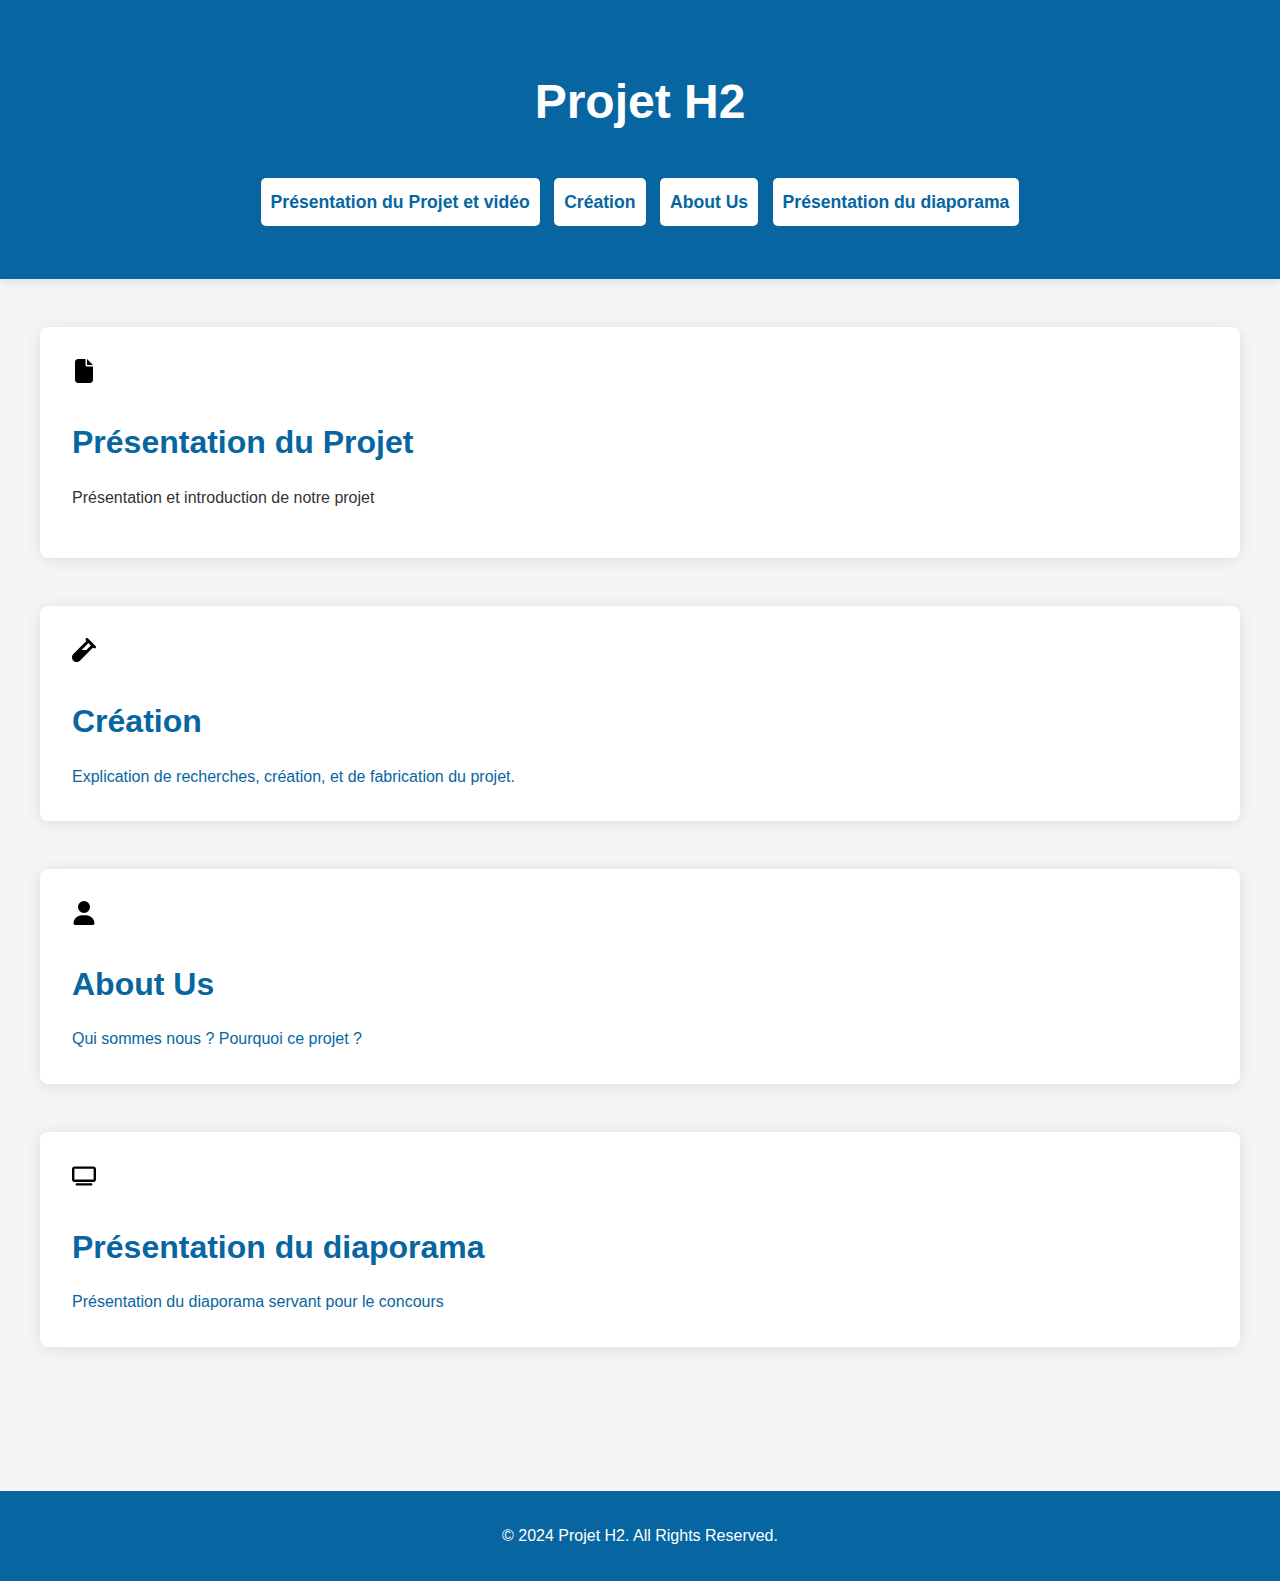
<file: index.html>
<!DOCTYPE html>
<html lang="en">
<link rel="stylesheet" href="style.css">
<head>
    <meta charset="UTF-8">
    <meta name="viewport" content="width=device-width, initial-scale=1.0">
    <title>Projet H2</title>
</head>
<body>
    <header>
        <h1>Projet H2</h1>
        <nav>
            <ul>
                <li1><a href="page2.html">Présentation du Projet et vidéo</a></li1>
                <li1><a href="page3.html">Création</a></li1>
                <li1><a href="page4.html">About Us</a></li1>
                <li1><a href="page5.html"> Présentation du diaporama </a></li1>
            </ul>
        </nav>
    </header>

    <main>
           <a href="page2.html" style="text-decoration: none; color: inherit;">
        <section id="presentation">
            <div class="img1">
                <svg xmlns="http://www.w3.org/2000/svg" viewBox="0 0 384 512">
                    <path d="M0 64C0 28.7 28.7 0 64 0L224 0l0 128c0 17.7 14.3 32 32 32l128 0 0 288c0 35.3-28.7 64-64 64L64 512c-35.3 0-64-28.7-64-64L0 64zm384 64l-128 0L256 0 384 128z"/>
                </svg>
            </div> 
            <h2>Présentation du Projet</h2>
            <p>Présentation et introduction de notre projet</p>
        </section>
    </a>
    <a href="page3.html" style="text-decoration: none; color: inherit;">
        <section id="creation">
            <div class = ' img1 '>
                <svg xmlns="http://www.w3.org/2000/svg" viewBox="0 0 512 512"><!--!Font Awesome Free 6.7.1 by @fontawesome - https://fontawesome.com License - https://fontawesome.com/license/free Copyright 2024 Fonticons, Inc.--><path d="M342.6 9.4c-12.5-12.5-32.8-12.5-45.3 0s-12.5 32.8 0 45.3l9.4 9.4L28.1 342.6C10.1 360.6 0 385 0 410.5L0 416c0 53 43 96 96 96l5.5 0c25.5 0 49.9-10.1 67.9-28.1L448 205.3l9.4 9.4c12.5 12.5 32.8 12.5 45.3 0s12.5-32.8 0-45.3l-32-32-96-96-32-32zM205.3 256L352 109.3 402.7 160l-96 96-101.5 0z"/></svg>
            </div>
            <h2>Création</h2>
            <a>Explication de recherches, création, et de fabrication du projet.</a>
        </section>
    </a>
    <a href = "page4.html" style = "text-decoration: none; color: inherit;">
        <section id="about">
            <div class = ' img1 '>
                <svg xmlns="http://www.w3.org/2000/svg" viewBox="0 0 448 512"><!--!Font Awesome Free 6.7.1 by @fontawesome - https://fontawesome.com License - https://fontawesome.com/license/free Copyright 2024 Fonticons, Inc.--><path d="M224 256A128 128 0 1 0 224 0a128 128 0 1 0 0 256zm-45.7 48C79.8 304 0 383.8 0 482.3C0 498.7 13.3 512 29.7 512l388.6 0c16.4 0 29.7-13.3 29.7-29.7C448 383.8 368.2 304 269.7 304l-91.4 0z"/></svg>
            </div>
            <h2>About Us</h2>
            <a>Qui sommes nous ? Pourquoi ce projet ?</a>
        </section>
    </a>
    <a href = "page5.html" style = "text-decoration: none; color: inherit;">
         <section id="diapo">
            <div class = ' img1 '>
                <svg xmlns="http://www.w3.org/2000/svg" viewBox="0 0 640 512"><!--!Font Awesome Free 6.7.2 by @fontawesome - https://fontawesome.com License - https://fontawesome.com/license/free Copyright 2025 Fonticons, Inc.--><path d="M64 64l0 288 512 0 0-288L64 64zM0 64C0 28.7 28.7 0 64 0L576 0c35.3 0 64 28.7 64 64l0 288c0 35.3-28.7 64-64 64L64 416c-35.3 0-64-28.7-64-64L0 64zM128 448l384 0c17.7 0 32 14.3 32 32s-14.3 32-32 32l-384 0c-17.7 0-32-14.3-32-32s14.3-32 32-32z"/></svg>
            </div>
            <h2>Présentation du diaporama</h2>
            <a>Présentation du diaporama servant pour le concours</a>
        </section>
    </a>
    </main>

    <footer>
        <p>&copy; 2024 Projet H2. All Rights Reserved.</p>
    </footer>
</body>
</html>
</file>
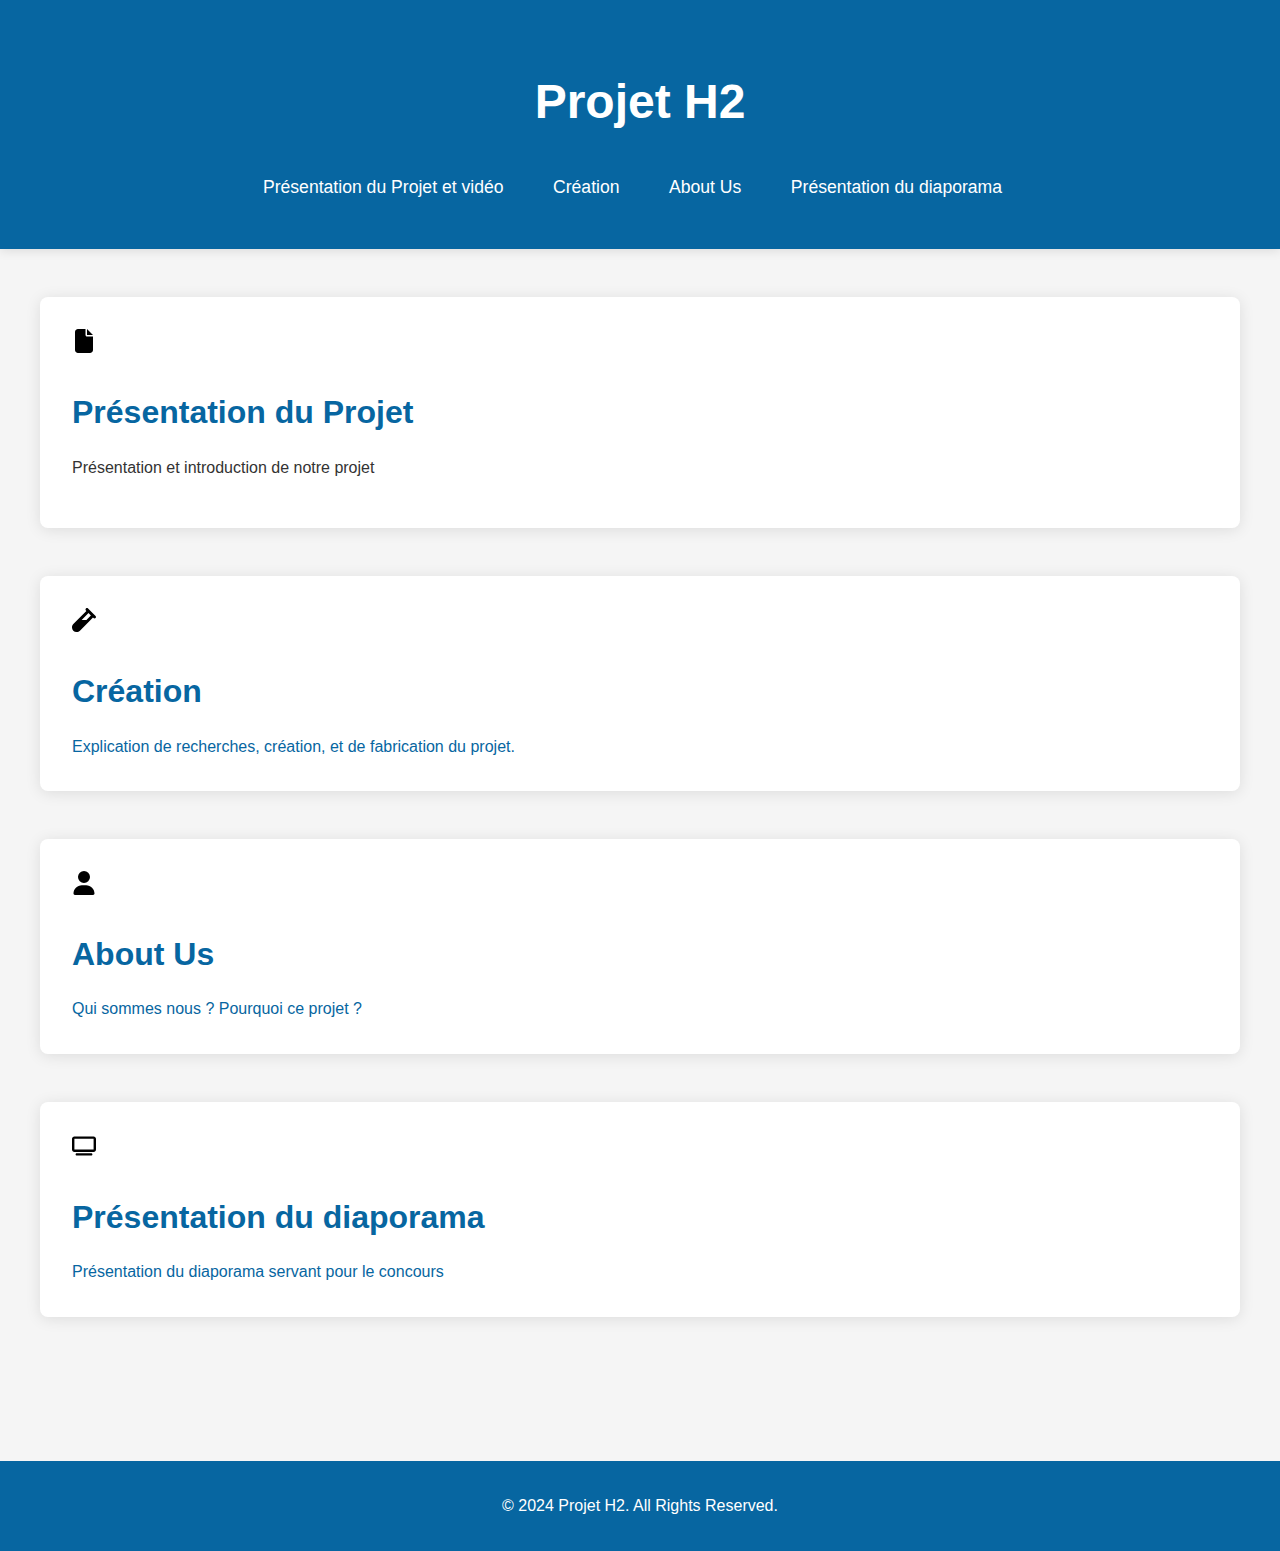
<file: indexpage1.html>
<!DOCTYPE html>
<html lang="en">
<link rel="stylesheet" href="style.css">
<head>
    <meta charset="UTF-8">
    <meta name="viewport" content="width=device-width, initial-scale=1.0">
    <title>Projet H2</title>
</head>
<body>
    <header>
        <h1>Projet H2</h1>
        <nav>
            <ul>
                <li><a href="page2.html">Présentation du Projet et vidéo</a></li>
                <li><a href="page3.html">Création</a></li>
                <li><a href="page4.html">About Us</a></li>
                <li><a href="page5.html"> Présentation du diaporama </a></li>
            </ul>
        </nav>
    </header>

    <main>
           <a href="page2.html" style="text-decoration: none; color: inherit;">
        <section id="presentation">
            <div class="img1">
                <svg xmlns="http://www.w3.org/2000/svg" viewBox="0 0 384 512">
                    <path d="M0 64C0 28.7 28.7 0 64 0L224 0l0 128c0 17.7 14.3 32 32 32l128 0 0 288c0 35.3-28.7 64-64 64L64 512c-35.3 0-64-28.7-64-64L0 64zm384 64l-128 0L256 0 384 128z"/>
                </svg>
            </div> 
            <h2>Présentation du Projet</h2>
            <p>Présentation et introduction de notre projet</p>
        </section>
    </a>
    <a href="page3.html" style="text-decoration: none; color: inherit;">
        <section id="creation">
            <div class = ' img1 '>
                <svg xmlns="http://www.w3.org/2000/svg" viewBox="0 0 512 512"><!--!Font Awesome Free 6.7.1 by @fontawesome - https://fontawesome.com License - https://fontawesome.com/license/free Copyright 2024 Fonticons, Inc.--><path d="M342.6 9.4c-12.5-12.5-32.8-12.5-45.3 0s-12.5 32.8 0 45.3l9.4 9.4L28.1 342.6C10.1 360.6 0 385 0 410.5L0 416c0 53 43 96 96 96l5.5 0c25.5 0 49.9-10.1 67.9-28.1L448 205.3l9.4 9.4c12.5 12.5 32.8 12.5 45.3 0s12.5-32.8 0-45.3l-32-32-96-96-32-32zM205.3 256L352 109.3 402.7 160l-96 96-101.5 0z"/></svg>
            </div>
            <h2>Création</h2>
            <a>Explication de recherches, création, et de fabrication du projet.</a>
        </section>
    </a>
    <a href = "page4.html" style = "text-decoration: none; color: inherit;">
        <section id="about">
            <div class = ' img1 '>
                <svg xmlns="http://www.w3.org/2000/svg" viewBox="0 0 448 512"><!--!Font Awesome Free 6.7.1 by @fontawesome - https://fontawesome.com License - https://fontawesome.com/license/free Copyright 2024 Fonticons, Inc.--><path d="M224 256A128 128 0 1 0 224 0a128 128 0 1 0 0 256zm-45.7 48C79.8 304 0 383.8 0 482.3C0 498.7 13.3 512 29.7 512l388.6 0c16.4 0 29.7-13.3 29.7-29.7C448 383.8 368.2 304 269.7 304l-91.4 0z"/></svg>
            </div>
            <h2>About Us</h2>
            <a>Qui sommes nous ? Pourquoi ce projet ?</a>
        </section>
    </a>
    <a href = "page5.html style = "text-decoration: none; color: inherit;">
         <section id="diapo">
            <div class = ' img1 '>
                <svg xmlns="http://www.w3.org/2000/svg" viewBox="0 0 640 512"><!--!Font Awesome Free 6.7.2 by @fontawesome - https://fontawesome.com License - https://fontawesome.com/license/free Copyright 2025 Fonticons, Inc.--><path d="M64 64l0 288 512 0 0-288L64 64zM0 64C0 28.7 28.7 0 64 0L576 0c35.3 0 64 28.7 64 64l0 288c0 35.3-28.7 64-64 64L64 416c-35.3 0-64-28.7-64-64L0 64zM128 448l384 0c17.7 0 32 14.3 32 32s-14.3 32-32 32l-384 0c-17.7 0-32-14.3-32-32s14.3-32 32-32z"/></svg>
            </div>
            <h2>Présentation du diaporama</h2>
            <a>Présentation du diaporama servant pour le concours</a>
        </section>
    </a>
    </main>

    <footer>
        <p>&copy; 2024 Projet H2. All Rights Reserved.</p>
    </footer>
</body>
</html>
</file>
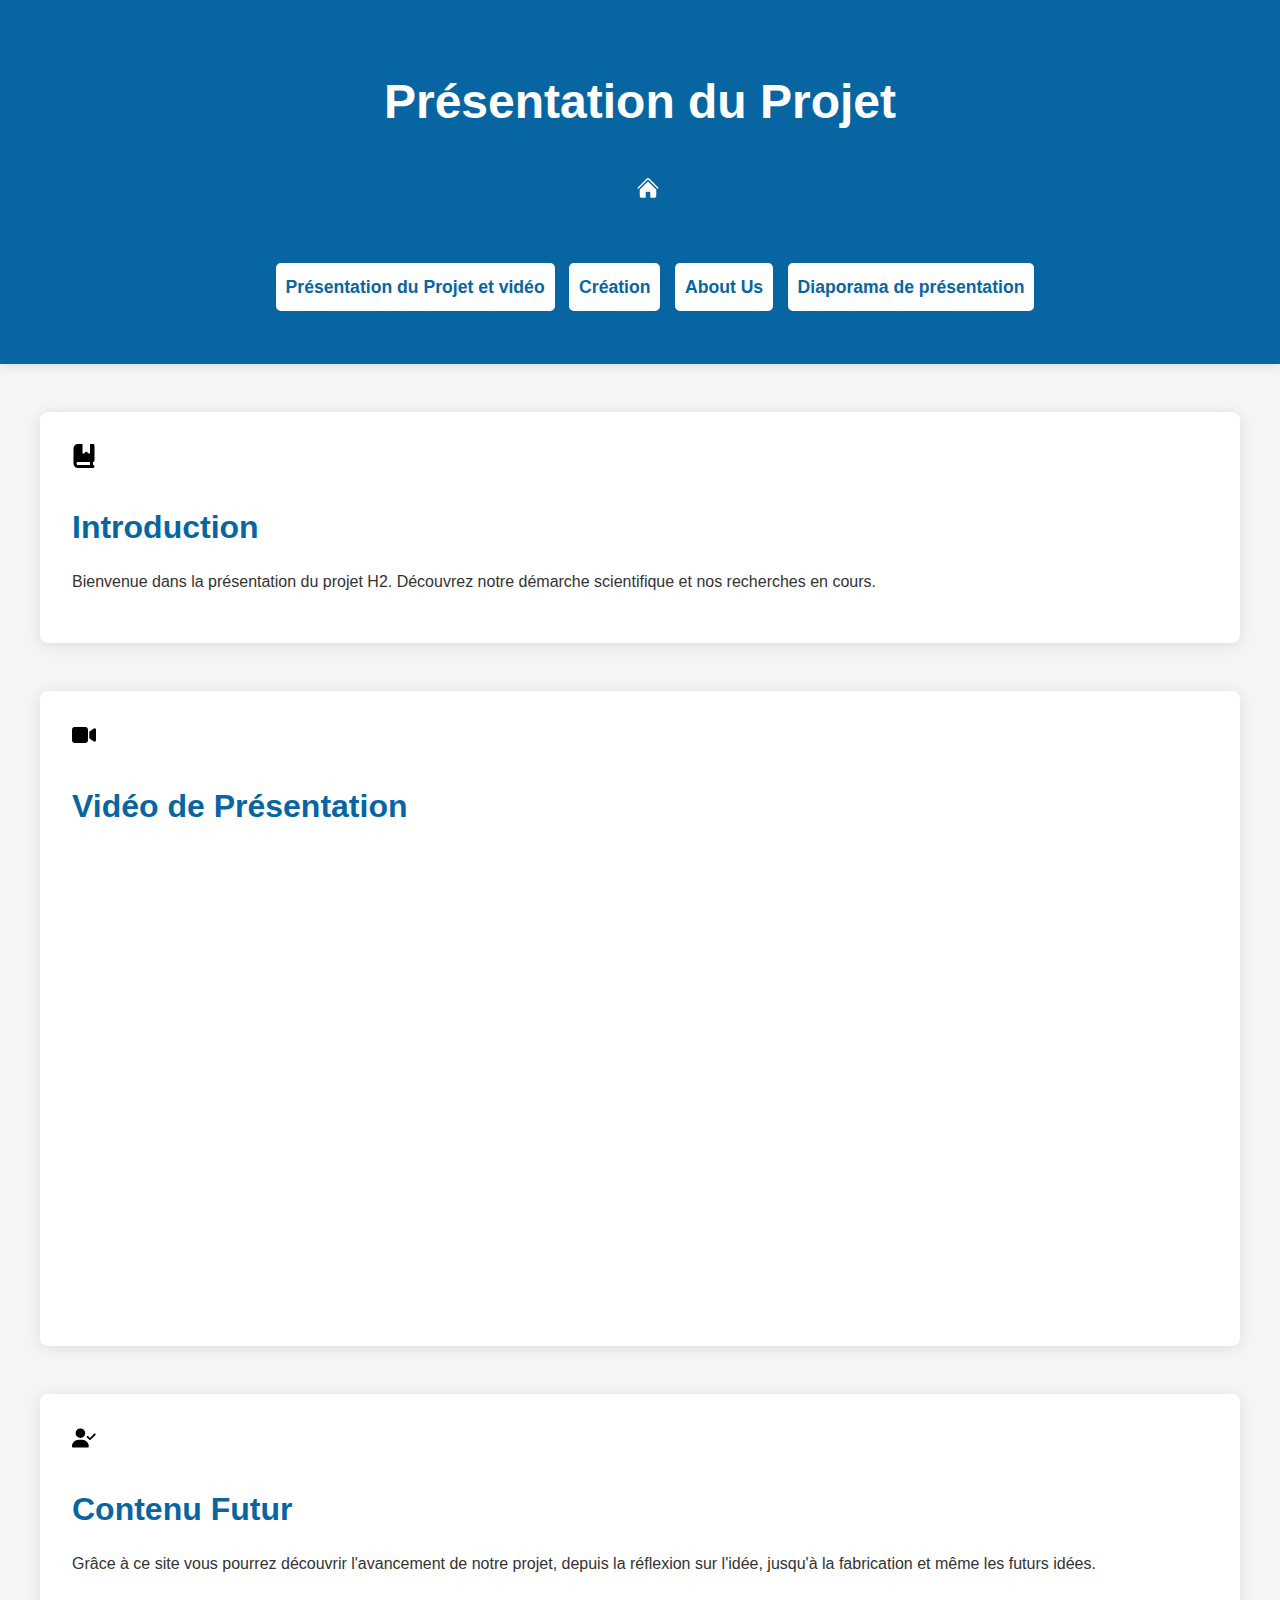
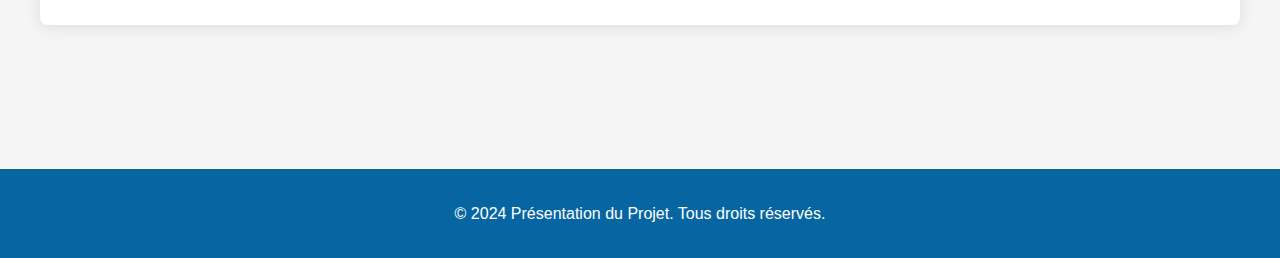
<file: page2.html>
<!DOCTYPE html>
<html lang="fr">
<head>
    <meta charset="UTF-8">
    <meta name="viewport" content="width=device-width, initial-scale=1.0">
    <title>Présentation du Projet</title>
    <link rel="stylesheet" href="style.css">
</head>
<body>
    <header>
        <h1>Présentation du Projet</h1>
        <nav>
            <ul>
                <li><a class="homebutton" href="index.html">
                    <svg xmlns="http://www.w3.org/2000/svg" viewBox="0 0 24 24" fill="currentColor" class="size-6">
                        <path d="M11.47 3.841a.75.75 0 0 1 1.06 0l8.69 8.69a.75.75 0 1 0 1.06-1.061l-8.689-8.69a2.25 2.25 0 0 0-3.182 0l-8.69 8.69a.75.75 0 1 0 1.061 1.06l8.69-8.689Z" />
                        <path d="m12 5.432 8.159 8.159c.03.03.06.058.091.086v6.198c0 1.035-.84 1.875-1.875 1.875H15a.75.75 0 0 1-.75-.75v-4.5a.75.75 0 0 0-.75-.75h-3a.75.75 0 0 0-.75.75V21a.75.75 0 0 1-.75.75H5.625a1.875 1.875 0 0 1-1.875-1.875v-6.198a2.29 2.29 0 0 0 .091-.086L12 5.432Z" />
                    </svg>
                <br><br><br>
                </a></li>
                <li1><a href="page2.html">Présentation du Projet et vidéo</a></li1>
                <li1><a href="page3.html">Création</a></li1>
                <li1><a href="page4.html">About Us</a></li1>
                <li1><a href="page5.html"> Diaporama de présentation</a></li1>
            </ul>
        </nav>
    </header>

    <main>
        <section>
            <div class = "img1">
                <svg xmlns="http://www.w3.org/2000/svg" viewBox="0 0 448 512"><!--!Font Awesome Free 6.7.2 by @fontawesome - https://fontawesome.com License - https://fontawesome.com/license/free Copyright 2024 Fonticons, Inc.--><path d="M0 96C0 43 43 0 96 0l96 0 0 190.7c0 13.4 15.5 20.9 26 12.5L272 160l54 43.2c10.5 8.4 26 .9 26-12.5L352 0l32 0 32 0c17.7 0 32 14.3 32 32l0 320c0 17.7-14.3 32-32 32l0 64c17.7 0 32 14.3 32 32s-14.3 32-32 32l-32 0L96 512c-53 0-96-43-96-96L0 96zM64 416c0 17.7 14.3 32 32 32l256 0 0-64L96 384c-17.7 0-32 14.3-32 32z"/></svg>
            </div>
            <h2>Introduction</h2>
            <p>Bienvenue dans la présentation du projet H2. Découvrez notre démarche scientifique et nos recherches en cours.</p>
        </section>

        <section>
             <div class="img1">
                <svg xmlns="http://www.w3.org/2000/svg" viewBox="0 0 576 512"><path d="M0 128C0 92.7 28.7 64 64 64l256 0c35.3 0 64 28.7 64 64l0 256c0 35.3-28.7 64-64 64L64 448c-35.3 0-64-28.7-64-64L0 128zM559.1 99.8c10.4 5.6 16.9 16.4 16.9 28.2l0 256c0 11.8-6.5 22.6-16.9 28.2s-23 5-32.9-1.6l-96-64L416 337.1l0-17.1 0-128 0-17.1 14.2-9.5 96-64c9.8-6.5 22.4-7.2 32.9-1.6z"/>
                </svg>
            </div>
            <h2>Vidéo de Présentation</h2>
            <div class="video-container">
                <iframe width="560" height="315" src="https://www.youtube.com/embed/Wph2UEmnCKc"  title="YouTube video player" frameborder="0" allow="accelerometer; autoplay; clipboard-write; encrypted-media; gyroscope; picture-in-picture; web-share" referrerpolicy="strict-origin-when-cross-origin" allowfullscreen></iframe>
            </div>
        </section>

        <section>
            <div class ="img1">
                <svg xmlns="http://www.w3.org/2000/svg" viewBox="0 0 640 512"><!--!Font Awesome Free 6.7.2 by @fontawesome - https://fontawesome.com License - https://fontawesome.com/license/free Copyright 2024 Fonticons, Inc.--><path d="M96 128a128 128 0 1 1 256 0A128 128 0 1 1 96 128zM0 482.3C0 383.8 79.8 304 178.3 304l91.4 0C368.2 304 448 383.8 448 482.3c0 16.4-13.3 29.7-29.7 29.7L29.7 512C13.3 512 0 498.7 0 482.3zM625 177L497 305c-9.4 9.4-24.6 9.4-33.9 0l-64-64c-9.4-9.4-9.4-24.6 0-33.9s24.6-9.4 33.9 0l47 47L591 143c9.4-9.4 24.6-9.4 33.9 0s9.4 24.6 0 33.9z"/></svg>
            </div>
            <h2>Contenu Futur</h2>
            <p>Grâce à ce site vous pourrez découvrir l'avancement de notre projet, depuis la réflexion sur l'idée, jusqu'à la fabrication et même les futurs idées.</p>
        </section>
    </main>

    <footer>
        <p>&copy; 2024 Présentation du Projet. Tous droits réservés.</p>
    </footer>
</body>
</html>
</file>
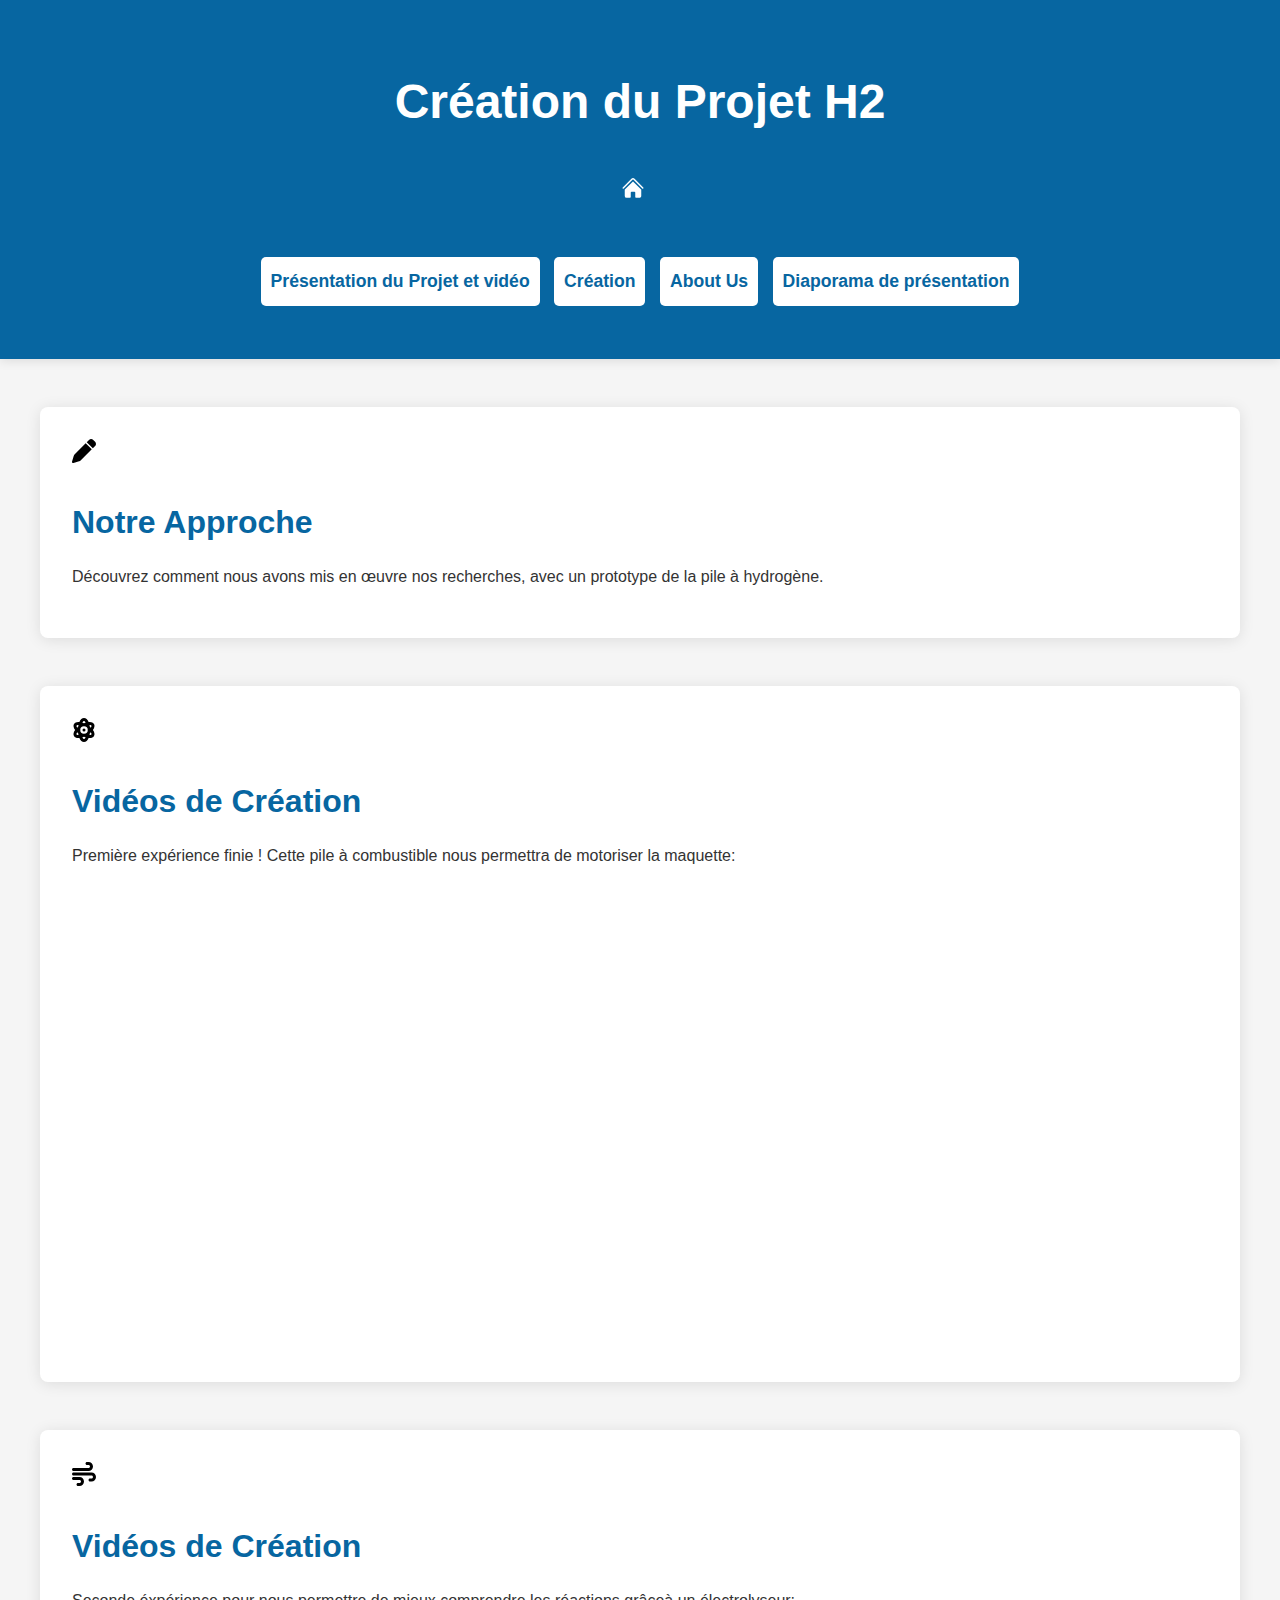
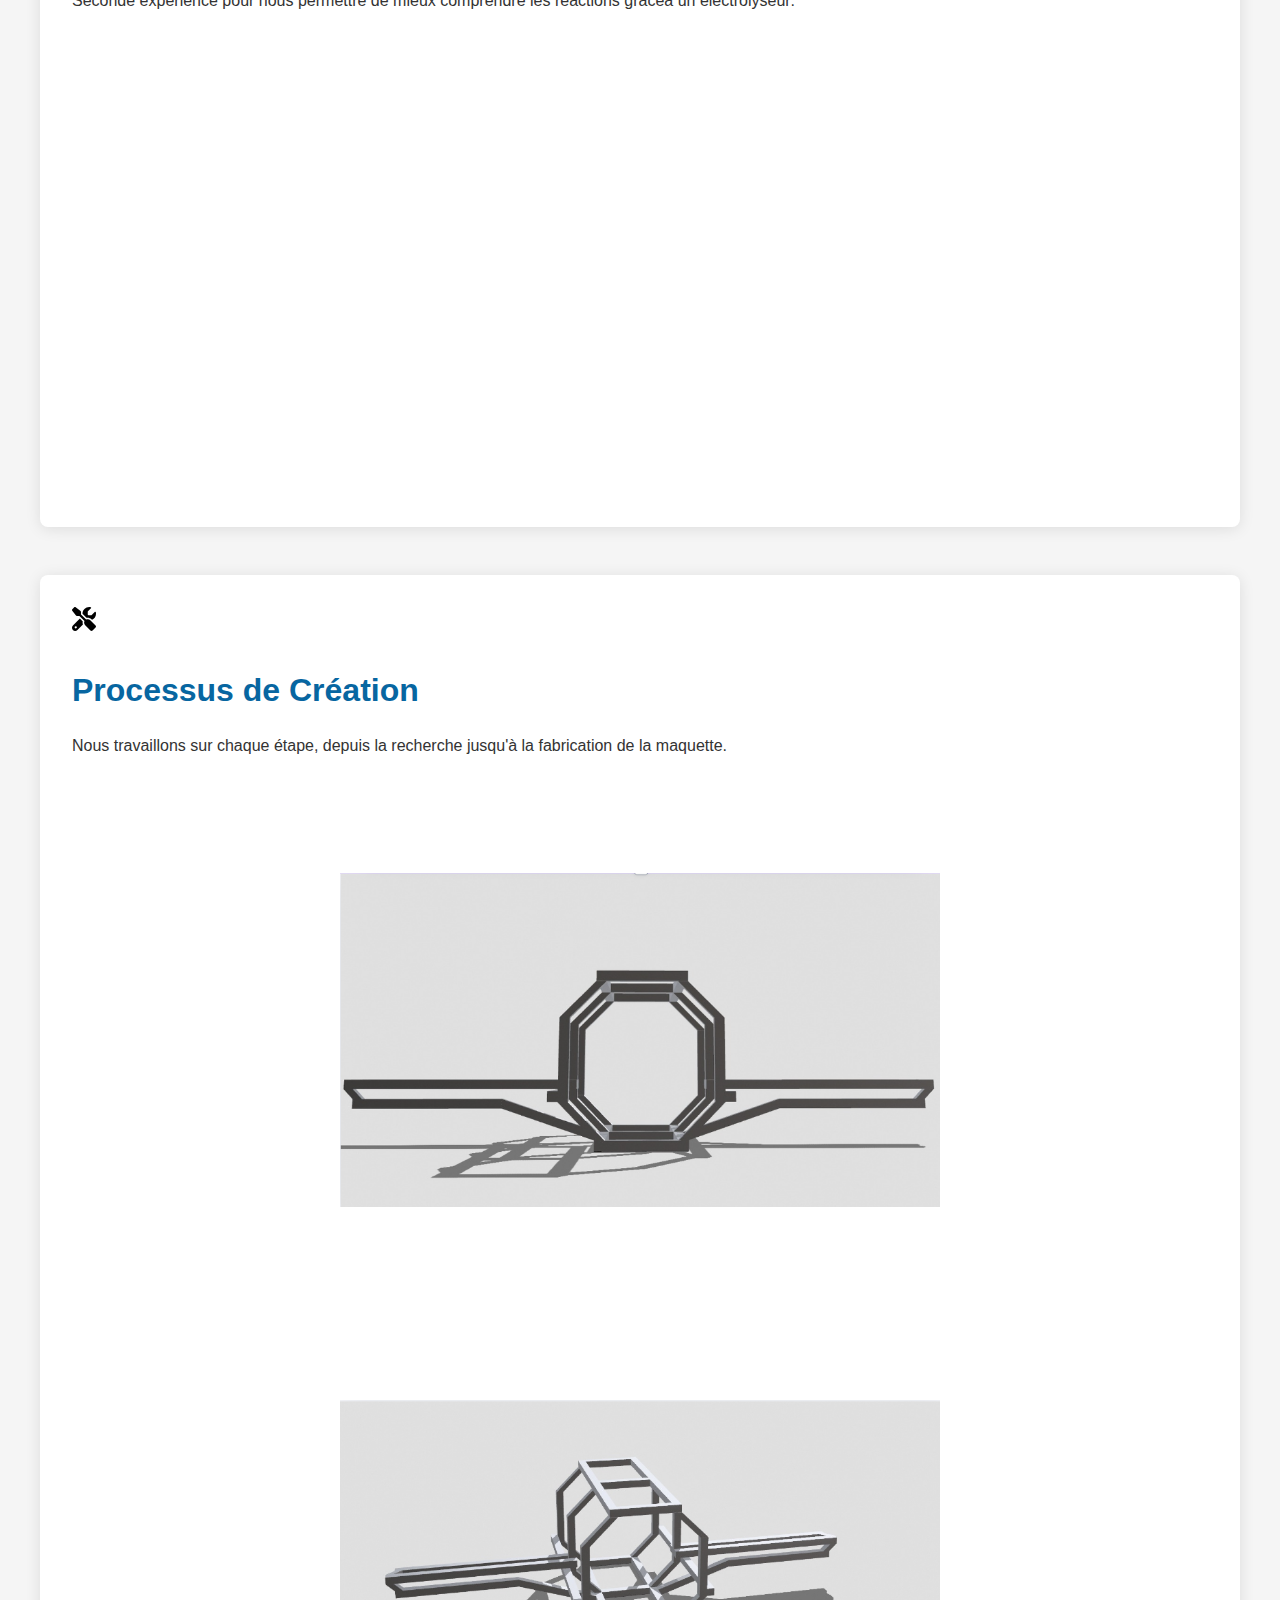
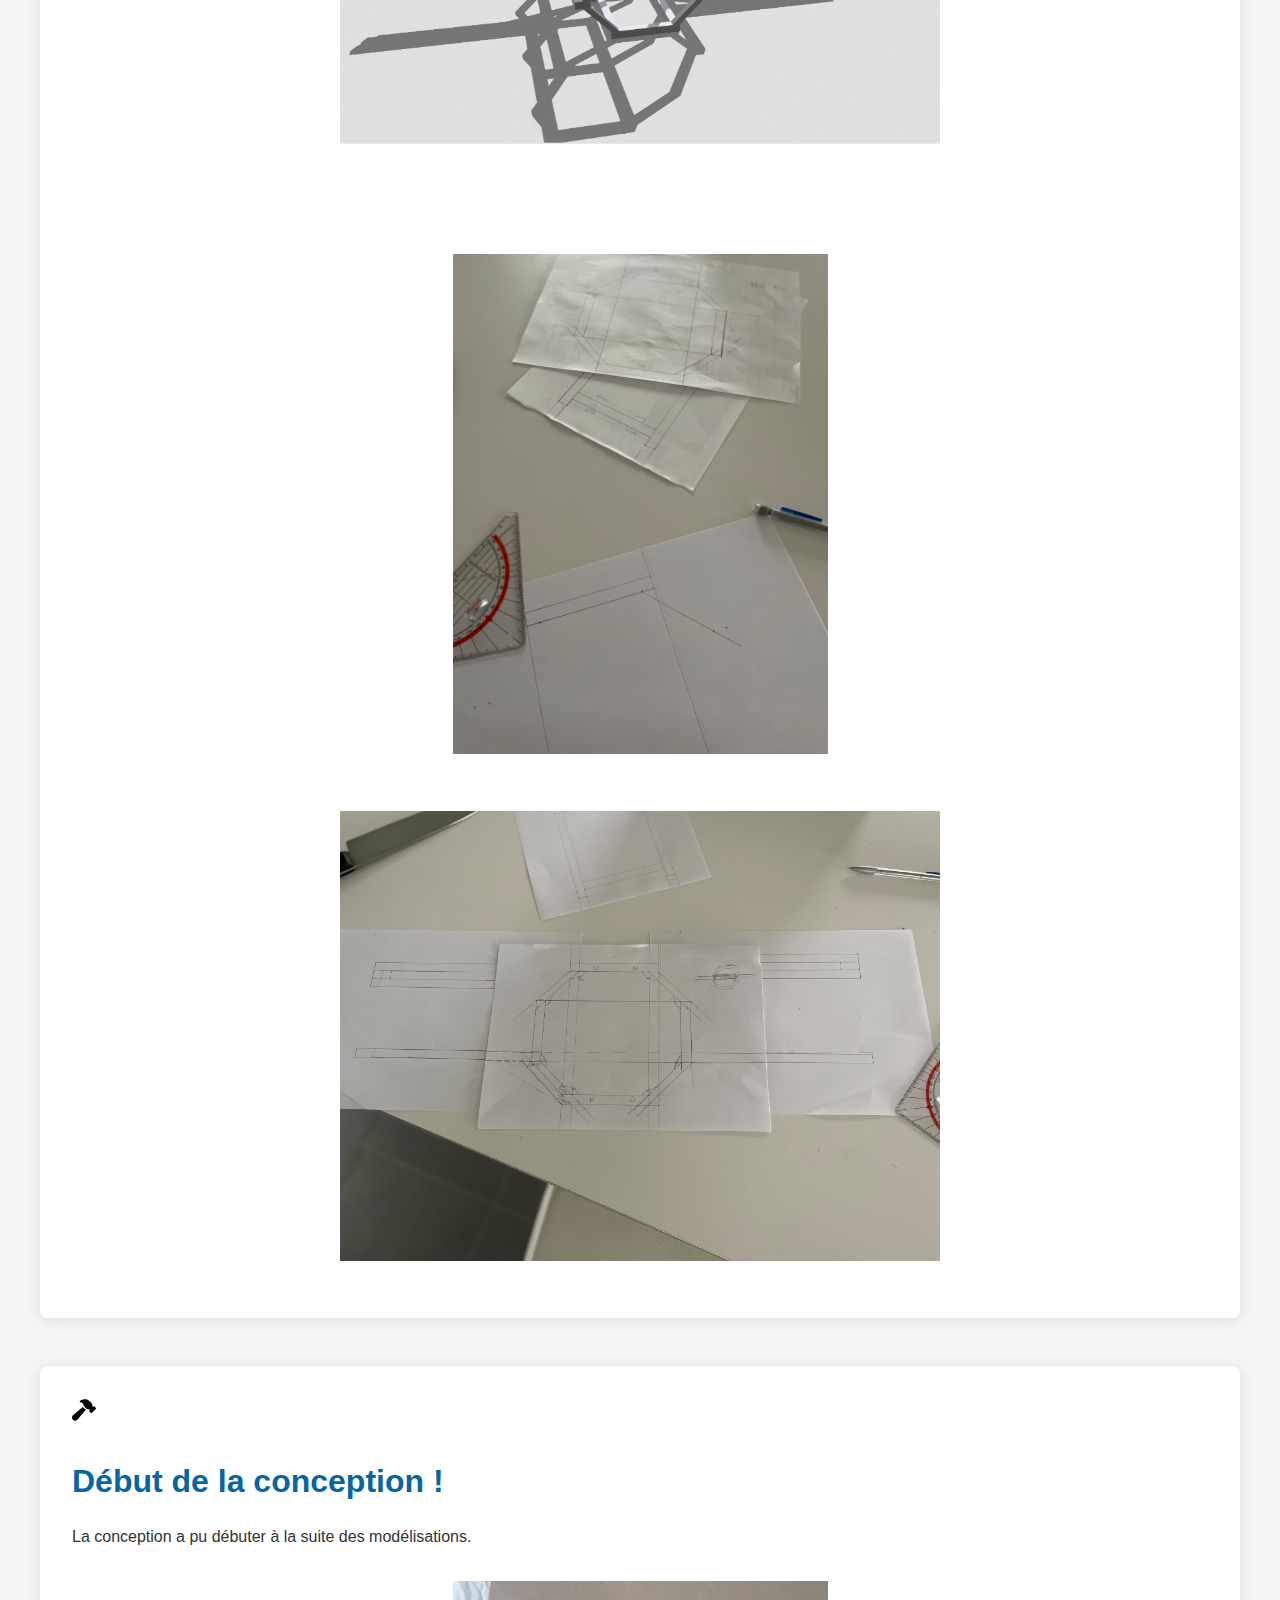
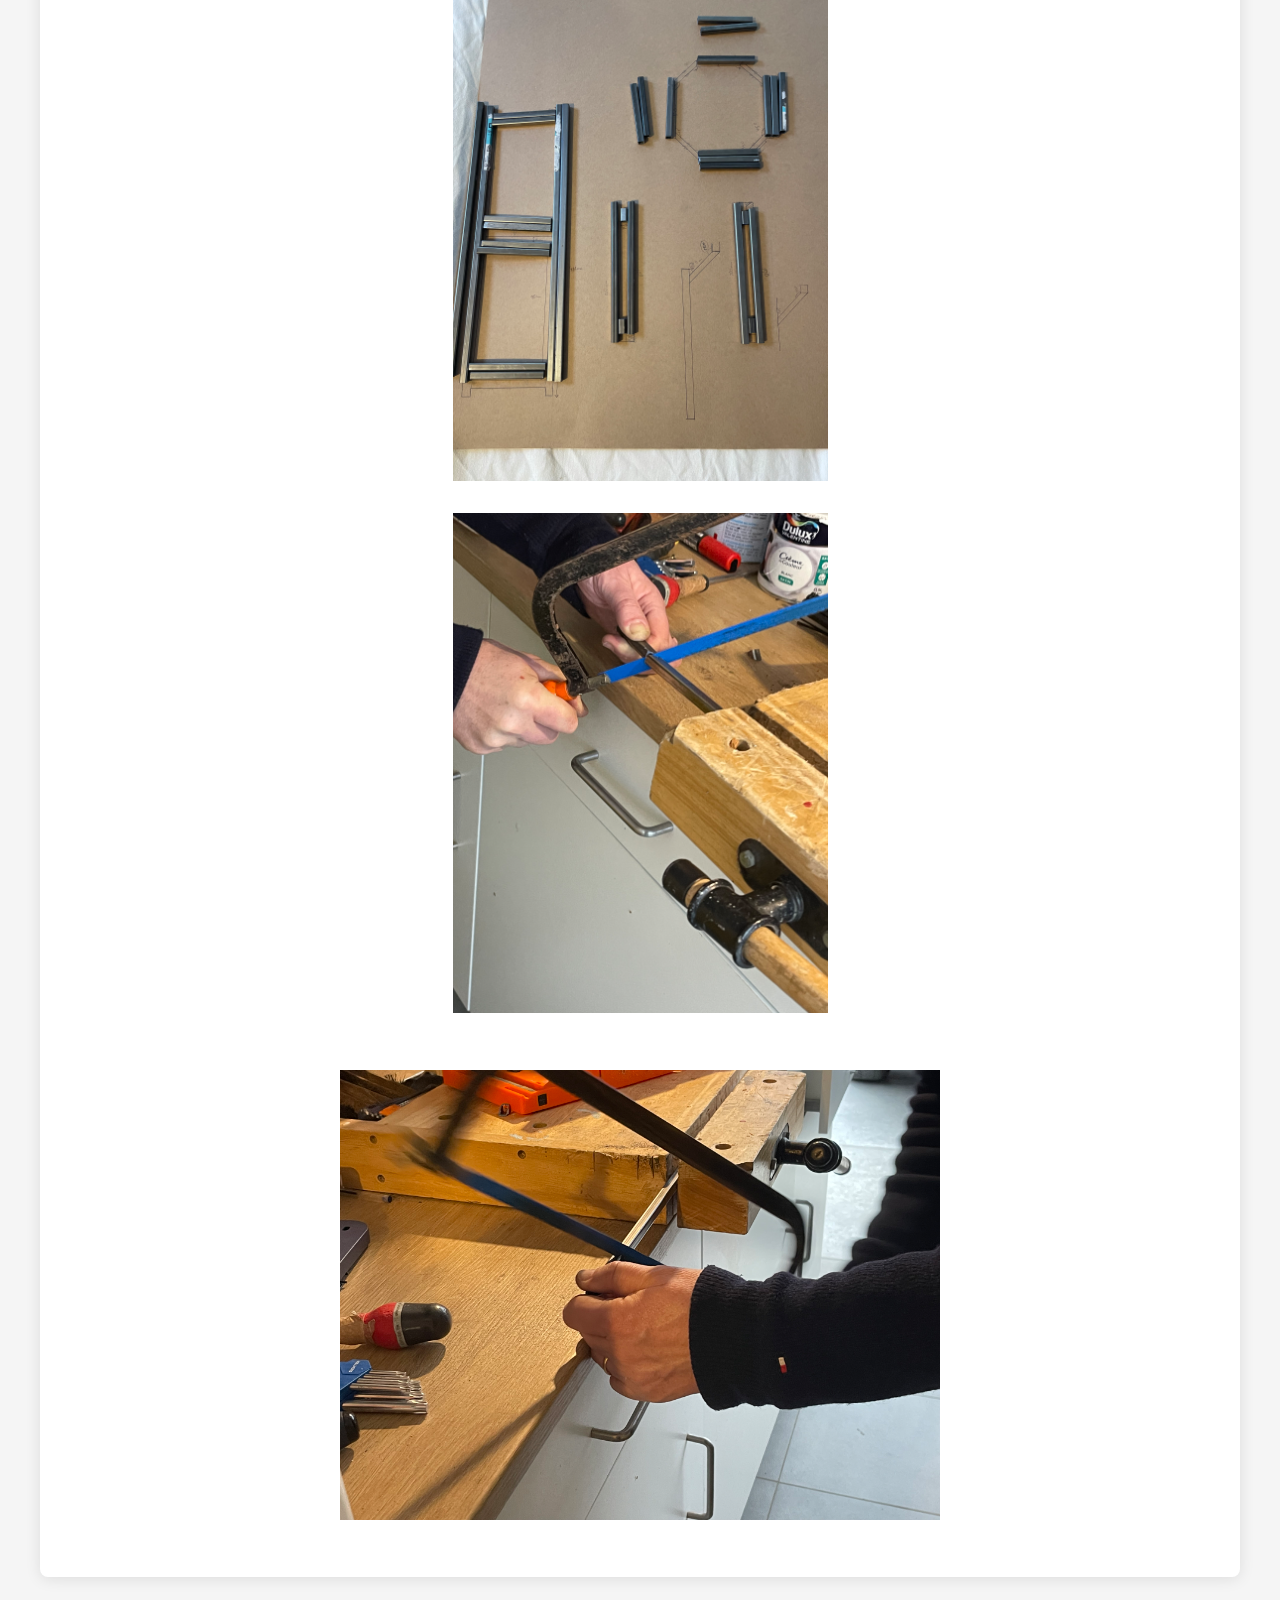
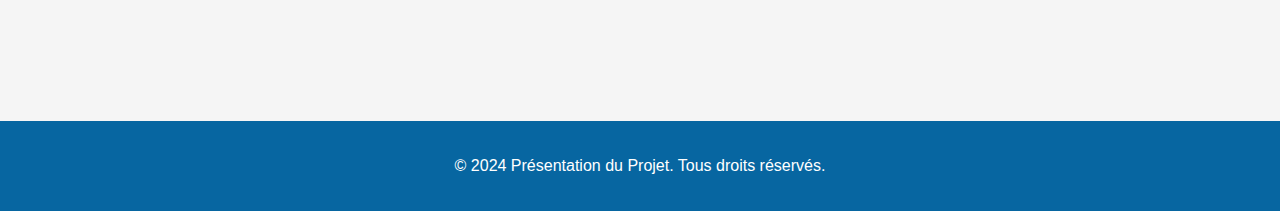
<file: page3.html>
<!DOCTYPE html>
<html lang="fr">
<head>
    <meta charset="UTF-8">
    <meta name="viewport" content="width=device-width, initial-scale=1.0">
    <title>Création</title>
    <link rel="stylesheet" href="style.css">
</head>
<body>
    <header>
        <h1>Création du Projet H2</h1>
           <nav>
            <ul>
                <li><a class="homebutton" href="index.html">
                    <svg xmlns="http://www.w3.org/2000/svg" viewBox="0 0 24 24" fill="currentColor" class="size-6">
                        <path d="M11.47 3.841a.75.75 0 0 1 1.06 0l8.69 8.69a.75.75 0 1 0 1.06-1.061l-8.689-8.69a2.25 2.25 0 0 0-3.182 0l-8.69 8.69a.75.75 0 1 0 1.061 1.06l8.69-8.689Z" />
                        <path d="m12 5.432 8.159 8.159c.03.03.06.058.091.086v6.198c0 1.035-.84 1.875-1.875 1.875H15a.75.75 0 0 1-.75-.75v-4.5a.75.75 0 0 0-.75-.75h-3a.75.75 0 0 0-.75.75V21a.75.75 0 0 1-.75.75H5.625a1.875 1.875 0 0 1-1.875-1.875v-6.198a2.29 2.29 0 0 0 .091-.086L12 5.432Z" />
                    </svg>
                </a></li>
                <br><br><br>
                <li1><a href="page2.html">Présentation du Projet et vidéo</a></li1>
                <li1><a href="page3.html">Création</a></li1>
                <li1><a href="page4.html">About Us</a></li1>
                <li1><a href="page5.html"> Diaporama de présentation</a></li1>
            </ul>
        </nav>
    </header>
<main>
        <section>
            <div class = "img1">
                <svg xmlns="http://www.w3.org/2000/svg" viewBox="0 0 512 512"><!--!Font Awesome Free 6.7.2 by @fontawesome - https://fontawesome.com License - https://fontawesome.com/license/free Copyright 2024 Fonticons, Inc.--><path d="M362.7 19.3L314.3 67.7 444.3 197.7l48.4-48.4c25-25 25-65.5 0-90.5L453.3 19.3c-25-25-65.5-25-90.5 0zm-71 71L58.6 323.5c-10.4 10.4-18 23.3-22.2 37.4L1 481.2C-1.5 489.7 .8 498.8 7 505s15.3 8.5 23.7 6.1l120.3-35.4c14.1-4.2 27-11.8 37.4-22.2L421.7 220.3 291.7 90.3z"/>
                </svg>
            </div>
            <h2>Notre Approche</h2>
            <p>Découvrez comment nous avons mis en œuvre nos recherches, avec un prototype de la pile à hydrogène.</p>
        </section>
        
        <section>
            <div class = 'img1'> 
                <svg xmlns="http://www.w3.org/2000/svg" viewBox="0 0 512 512"><!--!Font Awesome Free 6.7.1 by @fontawesome - https://fontawesome.com License - https://fontawesome.com/license/free Copyright 2024 Fonticons, Inc.--><path d="M256 398.8c-11.8 5.1-23.4 9.7-34.9 13.5c16.7 33.8 31 35.7 34.9 35.7s18.1-1.9 34.9-35.7c-11.4-3.9-23.1-8.4-34.9-13.5zM446 256c33 45.2 44.3 90.9 23.6 128c-20.2 36.3-62.5 49.3-115.2 43.2c-22 52.1-55.6 84.8-98.4 84.8s-76.4-32.7-98.4-84.8c-52.7 6.1-95-6.8-115.2-43.2C21.7 346.9 33 301.2 66 256c-33-45.2-44.3-90.9-23.6-128c20.2-36.3 62.5-49.3 115.2-43.2C179.6 32.7 213.2 0 256 0s76.4 32.7 98.4 84.8c52.7-6.1 95 6.8 115.2 43.2c20.7 37.1 9.4 82.8-23.6 128zm-65.8 67.4c-1.7 14.2-3.9 28-6.7 41.2c31.8 1.4 38.6-8.7 40.2-11.7c2.3-4.2 7-17.9-11.9-48.1c-6.8 6.3-14 12.5-21.6 18.6zm-6.7-175.9c2.8 13.1 5 26.9 6.7 41.2c7.6 6.1 14.8 12.3 21.6 18.6c18.9-30.2 14.2-44 11.9-48.1c-1.6-2.9-8.4-13-40.2-11.7zM290.9 99.7C274.1 65.9 259.9 64 256 64s-18.1 1.9-34.9 35.7c11.4 3.9 23.1 8.4 34.9 13.5c11.8-5.1 23.4-9.7 34.9-13.5zm-159 88.9c1.7-14.3 3.9-28 6.7-41.2c-31.8-1.4-38.6 8.7-40.2 11.7c-2.3 4.2-7 17.9 11.9 48.1c6.8-6.3 14-12.5 21.6-18.6zM110.2 304.8C91.4 335 96 348.7 98.3 352.9c1.6 2.9 8.4 13 40.2 11.7c-2.8-13.1-5-26.9-6.7-41.2c-7.6-6.1-14.8-12.3-21.6-18.6zM336 256a80 80 0 1 0 -160 0 80 80 0 1 0 160 0zm-80-32a32 32 0 1 1 0 64 32 32 0 1 1 0-64z"/></svg>
            </div>
            <h2>Vidéos de Création</h2>
            <!-- Emplacement pour la vidéo -->
            <p>Première expérience finie ! Cette pile à combustible nous permettra de motoriser la maquette:</p>
            <div class="video-container">
                <iframe width="560" height="315" src="https://www.youtube.com/embed/OKcS5FLor0I" title="YouTube video player" frameborder="0" allow="accelerometer; autoplay; clipboard-write; encrypted-media; gyroscope; picture-in-picture; web-share" referrerpolicy="strict-origin-when-cross-origin" allowfullscreen></iframe>
            </div>
        </section>

         <section>
            <div class = 'img1'> 
                <svg xmlns="http://www.w3.org/2000/svg" viewBox="0 0 512 512"><!--!Font Awesome Free 6.7.2 by @fontawesome - https://fontawesome.com License - https://fontawesome.com/license/free Copyright 2025 Fonticons, Inc.--><path d="M288 32c0 17.7 14.3 32 32 32l32 0c17.7 0 32 14.3 32 32s-14.3 32-32 32L32 128c-17.7 0-32 14.3-32 32s14.3 32 32 32l320 0c53 0 96-43 96-96s-43-96-96-96L320 0c-17.7 0-32 14.3-32 32zm64 352c0 17.7 14.3 32 32 32l32 0c53 0 96-43 96-96s-43-96-96-96L32 224c-17.7 0-32 14.3-32 32s14.3 32 32 32l384 0c17.7 0 32 14.3 32 32s-14.3 32-32 32l-32 0c-17.7 0-32 14.3-32 32zM128 512l32 0c53 0 96-43 96-96s-43-96-96-96L32 320c-17.7 0-32 14.3-32 32s14.3 32 32 32l128 0c17.7 0 32 14.3 32 32s-14.3 32-32 32l-32 0c-17.7 0-32 14.3-32 32s14.3 32 32 32z"/></svg>
            </div>
            <h2>Vidéos de Création</h2>
            <!-- Emplacement pour la vidéo -->
            <p>Seconde éxpérience pour nous permettre de mieux comprendre les réactions grâceà un électrolyseur:</p>
            <div class="video-container">
                <iframe width="560" height="315" src="https://www.youtube.com/embed/TSchd5ZeCu0" title="YouTube video player" frameborder="0" allow="accelerometer; autoplay; clipboard-write; encrypted-media; gyroscope; picture-in-picture; web-share" referrerpolicy="strict-origin-when-cross-origin" allowfullscreen></iframe>
            </div>
        </section>
    
        <section>
            <div class = 'img1'>
                <svg xmlns="http://www.w3.org/2000/svg" viewBox="0 0 512 512"><!--!Font Awesome Free 6.7.1 by @fontawesome - https://fontawesome.com License - https://fontawesome.com/license/free Copyright 2024 Fonticons, Inc.--><path d="M78.6 5C69.1-2.4 55.6-1.5 47 7L7 47c-8.5 8.5-9.4 22-2.1 31.6l80 104c4.5 5.9 11.6 9.4 19 9.4l54.1 0 109 109c-14.7 29-10 65.4 14.3 89.6l112 112c12.5 12.5 32.8 12.5 45.3 0l64-64c12.5-12.5 12.5-32.8 0-45.3l-112-112c-24.2-24.2-60.6-29-89.6-14.3l-109-109 0-54.1c0-7.5-3.5-14.5-9.4-19L78.6 5zM19.9 396.1C7.2 408.8 0 426.1 0 444.1C0 481.6 30.4 512 67.9 512c18 0 35.3-7.2 48-19.9L233.7 374.3c-7.8-20.9-9-43.6-3.6-65.1l-61.7-61.7L19.9 396.1zM512 144c0-10.5-1.1-20.7-3.2-30.5c-2.4-11.2-16.1-14.1-24.2-6l-63.9 63.9c-3 3-7.1 4.7-11.3 4.7L352 176c-8.8 0-16-7.2-16-16l0-57.4c0-4.2 1.7-8.3 4.7-11.3l63.9-63.9c8.1-8.1 5.2-21.8-6-24.2C388.7 1.1 378.5 0 368 0C288.5 0 224 64.5 224 144l0 .8 85.3 85.3c36-9.1 75.8 .5 104 28.7L429 274.5c49-23 83-72.8 83-130.5zM56 432a24 24 0 1 1 48 0 24 24 0 1 1 -48 0z"/></svg>
            </div>
            <h2>Processus de Création</h2>
            <p>Nous travaillons sur chaque étape, depuis la recherche jusqu'à la fabrication de la maquette.</p>
            <div class = 'image-container'>
                <img src="3d2.png"> </img>
            </div>
            <div class = 'image-container'>    
                <img src="3d4.png"> </img>
            </div> 
            <div class = 'image-container'>    
                <img src="image0.jpeg"> </img>
            </div> 
            <div class = 'image-container'>    
                <img src="image2.jpeg"> </img>
            </div> 
        </section>
        <section>
            <div class = 'img1'>
                <svg xmlns="http://www.w3.org/2000/svg" viewBox="0 0 576 512"><!--!Font Awesome Free 6.7.2 by @fontawesome - https://fontawesome.com License - https://fontawesome.com/license/free Copyright 2025 Fonticons, Inc.--><path d="M413.5 237.5c-28.2 4.8-58.2-3.6-80-25.4l-38.1-38.1C280.4 159 272 138.8 272 117.6l0-12.1L192.3 62c-5.3-2.9-8.6-8.6-8.3-14.7s3.9-11.5 9.5-14l47.2-21C259.1 4.2 279 0 299.2 0l18.1 0c36.7 0 72 14 98.7 39.1l44.6 42c24.2 22.8 33.2 55.7 26.6 86L503 183l8-8c9.4-9.4 24.6-9.4 33.9 0l24 24c9.4 9.4 9.4 24.6 0 33.9l-88 88c-9.4 9.4-24.6 9.4-33.9 0l-24-24c-9.4-9.4-9.4-24.6 0-33.9l8-8-17.5-17.5zM27.4 377.1L260.9 182.6c3.5 4.9 7.5 9.6 11.8 14l38.1 38.1c6 6 12.4 11.2 19.2 15.7L134.9 484.6c-14.5 17.4-36 27.4-58.6 27.4C34.1 512 0 477.8 0 435.7c0-22.6 10.1-44.1 27.4-58.6z"/></svg>
            </div>
            <h2>Début de la conception !</h2>
            <p>La conception a pu débuter à la suite des modélisations.</p>
            <div class = 'image-container'>
                <img src= "IMG_3143.jpg"> </img>
            </div>
            <div class = 'image-container'>
                <img src= "IMG_3144.jpg"> </img>
            </div>    
            <div class = 'image-container'>
                <img src= "IMG_3145.jpg"> </img>
            </div>
        </section>  
    </main>
    
    <footer>
        <p>&copy; 2024 Présentation du Projet. Tous droits réservés.</p>
    </footer>
</body>
</html>
</file>
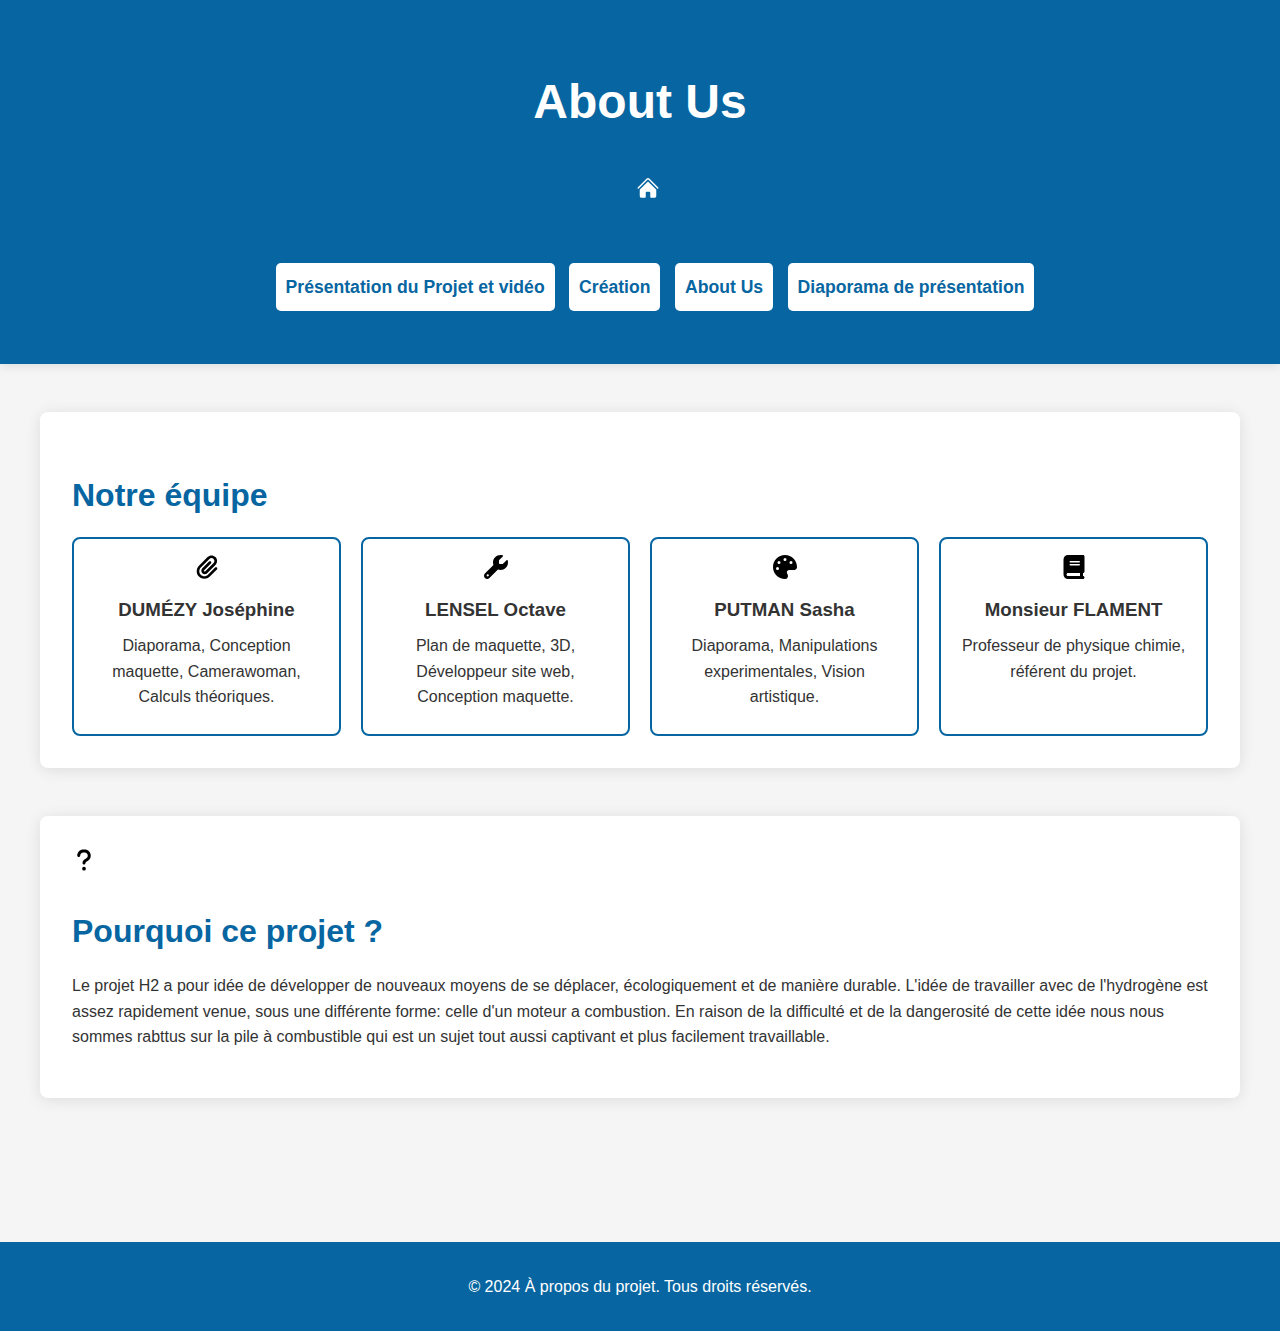
<file: page4.html>
<!DOCTYPE html>
<html lang="fr">
<head>
    <meta charset="UTF-8">
    <meta name="viewport" content="width=device-width, initial-scale=1.0">
    <title>About Us</title>
    <link rel="stylesheet" href="style.css">
</head>
<body>
    <header>
        <h1>About Us</h1>
        <nav>
            <ul>
                <li><a class="homebutton" href="index.html">
                    <svg xmlns="http://www.w3.org/2000/svg" viewBox="0 0 24 24" fill="currentColor" class="size-6">
                        <path d="M11.47 3.841a.75.75 0 0 1 1.06 0l8.69 8.69a.75.75 0 1 0 1.06-1.061l-8.689-8.69a2.25 2.25 0 0 0-3.182 0l-8.69 8.69a.75.75 0 1 0 1.061 1.06l8.69-8.689Z" />
                        <path d="m12 5.432 8.159 8.159c.03.03.06.058.091.086v6.198c0 1.035-.84 1.875-1.875 1.875H15a.75.75 0 0 1-.75-.75v-4.5a.75.75 0 0 0-.75-.75h-3a.75.75 0 0 0-.75.75V21a.75.75 0 0 1-.75.75H5.625a1.875 1.875 0 0 1-1.875-1.875v-6.198a2.29 2.29 0 0 0 .091-.086L12 5.432Z" />
                    </svg>
                <br><br><br>
                </a></li>
                <li1><a href="page2.html">Présentation du Projet et vidéo</a></li1>
                <li1><a href="page3.html">Création</a></li1>
                <li1><a href="page4.html">About Us</a></li1>
                <li1><a href="page5.html"> Diaporama de présentation</a></li1>
            </ul>
        </nav>
    </header>

    <main>
        <section>
            <h2>Notre équipe</h2>
            <div class="person-container">
                <div class="person">
                    <div class = 'img'>
                       <svg xmlns="http://www.w3.org/2000/svg" viewBox="0 0 448 512"><!--!Font Awesome Free 6.7.1 by @fontawesome - https://fontawesome.com License - https://fontawesome.com/license/free Copyright 2024 Fonticons, Inc.--><path d="M364.2 83.8c-24.4-24.4-64-24.4-88.4 0l-184 184c-42.1 42.1-42.1 110.3 0 152.4s110.3 42.1 152.4 0l152-152c10.9-10.9 28.7-10.9 39.6 0s10.9 28.7 0 39.6l-152 152c-64 64-167.6 64-231.6 0s-64-167.6 0-231.6l184-184c46.3-46.3 121.3-46.3 167.6 0s46.3 121.3 0 167.6l-176 176c-28.6 28.6-75 28.6-103.6 0s-28.6-75 0-103.6l144-144c10.9-10.9 28.7-10.9 39.6 0s10.9 28.7 0 39.6l-144 144c-6.7 6.7-6.7 17.7 0 24.4s17.7 6.7 24.4 0l176-176c24.4-24.4 24.4-64 0-88.4z"/></svg> 
                    </div>
                    <h3>DUMÉZY Joséphine</h3>
                    <p>Diaporama, Conception maquette, Camerawoman, Calculs théoriques.</p>
                </div>
                <div class="person">
                    <div class = 'img'>
                        <svg xmlns="http://www.w3.org/2000/svg" viewBox="0 0 512 512"><!--!Font Awesome Free 6.7.1 by @fontawesome - https://fontawesome.com License - https://fontawesome.com/license/free Copyright 2024 Fonticons, Inc.--><path d="M352 320c88.4 0 160-71.6 160-160c0-15.3-2.2-30.1-6.2-44.2c-3.1-10.8-16.4-13.2-24.3-5.3l-76.8 76.8c-3 3-7.1 4.7-11.3 4.7L336 192c-8.8 0-16-7.2-16-16l0-57.4c0-4.2 1.7-8.3 4.7-11.3l76.8-76.8c7.9-7.9 5.4-21.2-5.3-24.3C382.1 2.2 367.3 0 352 0C263.6 0 192 71.6 192 160c0 19.1 3.4 37.5 9.5 54.5L19.9 396.1C7.2 408.8 0 426.1 0 444.1C0 481.6 30.4 512 67.9 512c18 0 35.3-7.2 48-19.9L297.5 310.5c17 6.2 35.4 9.5 54.5 9.5zM80 408a24 24 0 1 1 0 48 24 24 0 1 1 0-48z"/></svg>
                    </div>
                    <h3>LENSEL Octave</h3>
                    <p>Plan de maquette, 3D, Développeur site web, Conception maquette.</p>
                </div>
                <div class="person">
                    <div class = 'img'>
                        <svg xmlns="http://www.w3.org/2000/svg" viewBox="0 0 512 512"><!--!Font Awesome Free 6.7.1 by @fontawesome - https://fontawesome.com License - https://fontawesome.com/license/free Copyright 2024 Fonticons, Inc.--><path d="M512 256c0 .9 0 1.8 0 2.7c-.4 36.5-33.6 61.3-70.1 61.3L344 320c-26.5 0-48 21.5-48 48c0 3.4 .4 6.7 1 9.9c2.1 10.2 6.5 20 10.8 29.9c6.1 13.8 12.1 27.5 12.1 42c0 31.8-21.6 60.7-53.4 62c-3.5 .1-7 .2-10.6 .2C114.6 512 0 397.4 0 256S114.6 0 256 0S512 114.6 512 256zM128 288a32 32 0 1 0 -64 0 32 32 0 1 0 64 0zm0-96a32 32 0 1 0 0-64 32 32 0 1 0 0 64zM288 96a32 32 0 1 0 -64 0 32 32 0 1 0 64 0zm96 96a32 32 0 1 0 0-64 32 32 0 1 0 0 64z"/>
                          </svg>  
                    <h3>PUTMAN Sasha</h3>
                    <p>Diaporama, Manipulations experimentales, Vision artistique. </p>
                </div>
            </div>
            <div class="person">
                    <div class = 'img'>
                       <svg xmlns="http://www.w3.org/2000/svg" viewBox="0 0 448 512"><!--!Font Awesome Free 6.7.2 by @fontawesome - https://fontawesome.com License - https://fontawesome.com/license/free Copyright 2025 Fonticons, Inc.--><path d="M96 0C43 0 0 43 0 96L0 416c0 53 43 96 96 96l288 0 32 0c17.7 0 32-14.3 32-32s-14.3-32-32-32l0-64c17.7 0 32-14.3 32-32l0-320c0-17.7-14.3-32-32-32L384 0 96 0zm0 384l256 0 0 64L96 448c-17.7 0-32-14.3-32-32s14.3-32 32-32zm32-240c0-8.8 7.2-16 16-16l192 0c8.8 0 16 7.2 16 16s-7.2 16-16 16l-192 0c-8.8 0-16-7.2-16-16zm16 48l192 0c8.8 0 16 7.2 16 16s-7.2 16-16 16l-192 0c-8.8 0-16-7.2-16-16s7.2-16 16-16z"/></svg> 
            </div>
                    <h3>Monsieur FLAMENT</h3>
                    <p>Professeur de physique chimie, référent du projet.</p>
            </div>
        </section>

        <section>
            <div class = "img1">
                <svg xmlns="http://www.w3.org/2000/svg" viewBox="0 0 320 512"><!--!Font Awesome Free 6.7.2 by @fontawesome - https://fontawesome.com License - https://fontawesome.com/license/free Copyright 2024 Fonticons, Inc.--><path d="M80 160c0-35.3 28.7-64 64-64l32 0c35.3 0 64 28.7 64 64l0 3.6c0 21.8-11.1 42.1-29.4 53.8l-42.2 27.1c-25.2 16.2-40.4 44.1-40.4 74l0 1.4c0 17.7 14.3 32 32 32s32-14.3 32-32l0-1.4c0-8.2 4.2-15.8 11-20.2l42.2-27.1c36.6-23.6 58.8-64.1 58.8-107.7l0-3.6c0-70.7-57.3-128-128-128l-32 0C73.3 32 16 89.3 16 160c0 17.7 14.3 32 32 32s32-14.3 32-32zm80 320a40 40 0 1 0 0-80 40 40 0 1 0 0 80z"/>
                </svg>
            </div>
            <h2>Pourquoi ce projet ?</h2>
            <p>Le projet H2 a pour idée de développer de nouveaux moyens de se déplacer, écologiquement et de manière durable. L'idée de travailler avec de l'hydrogène est assez rapidement venue, sous une différente forme: celle d'un moteur a combustion. En raison de la difficulté et de la dangerosité de cette idée nous nous sommes rabttus sur la pile à combustible qui est un sujet tout aussi captivant et plus facilement travaillable.</p>
        </section>
    </main>

    <footer>
        <p>&copy; 2024 À propos du projet. Tous droits réservés.</p>
    </footer>
</body>
</html>
</file>
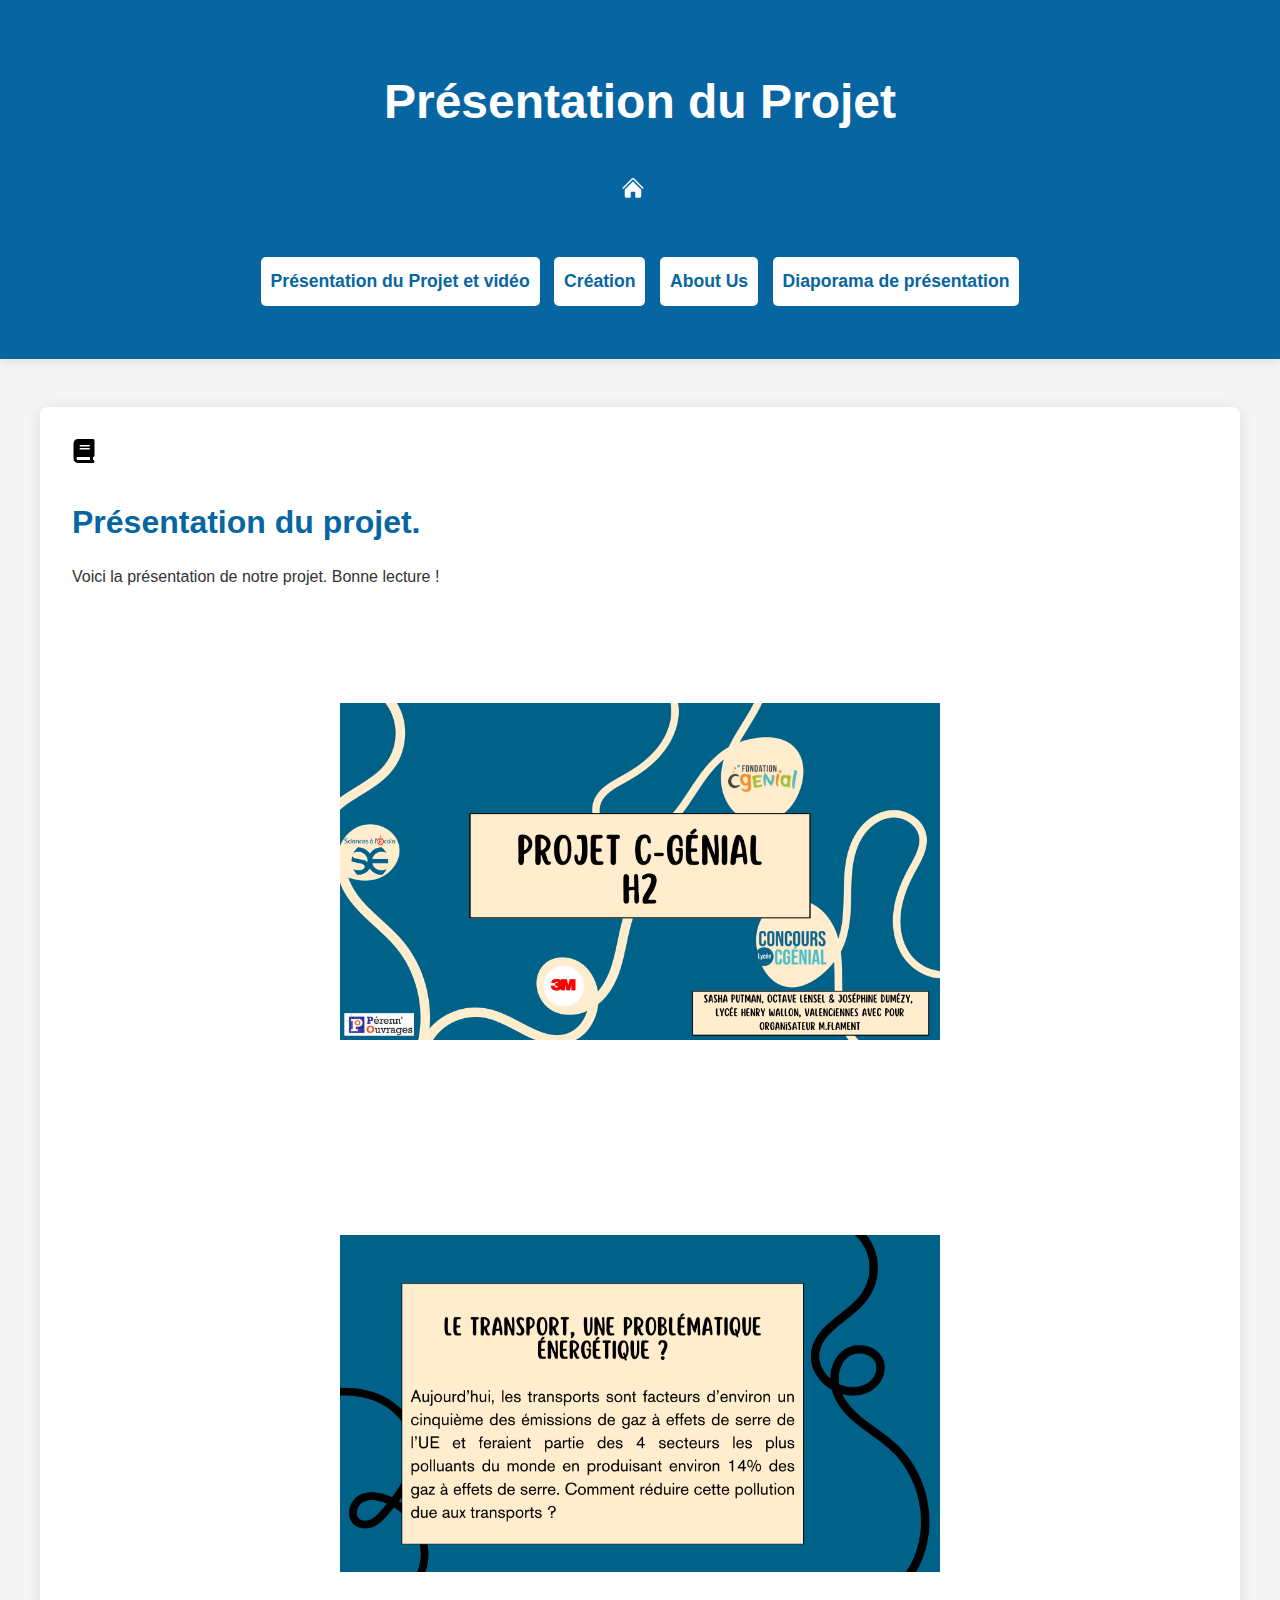
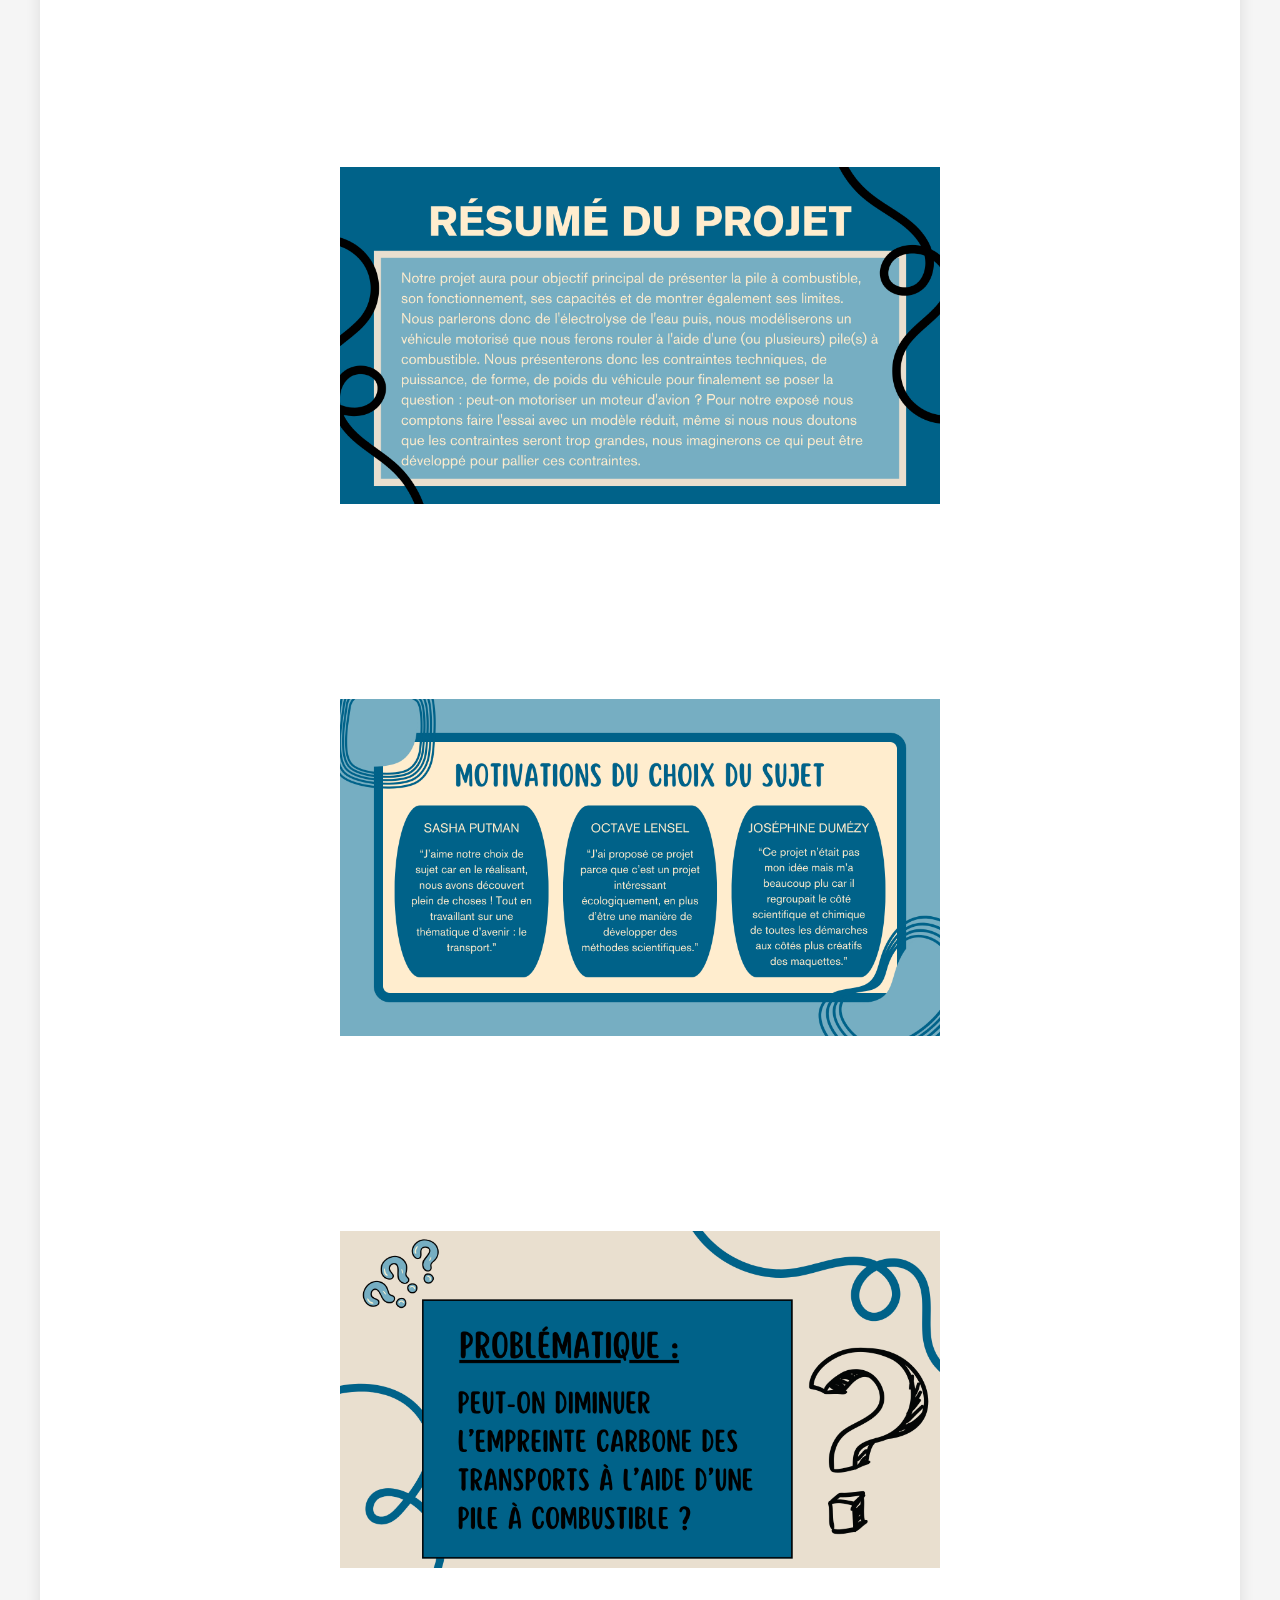
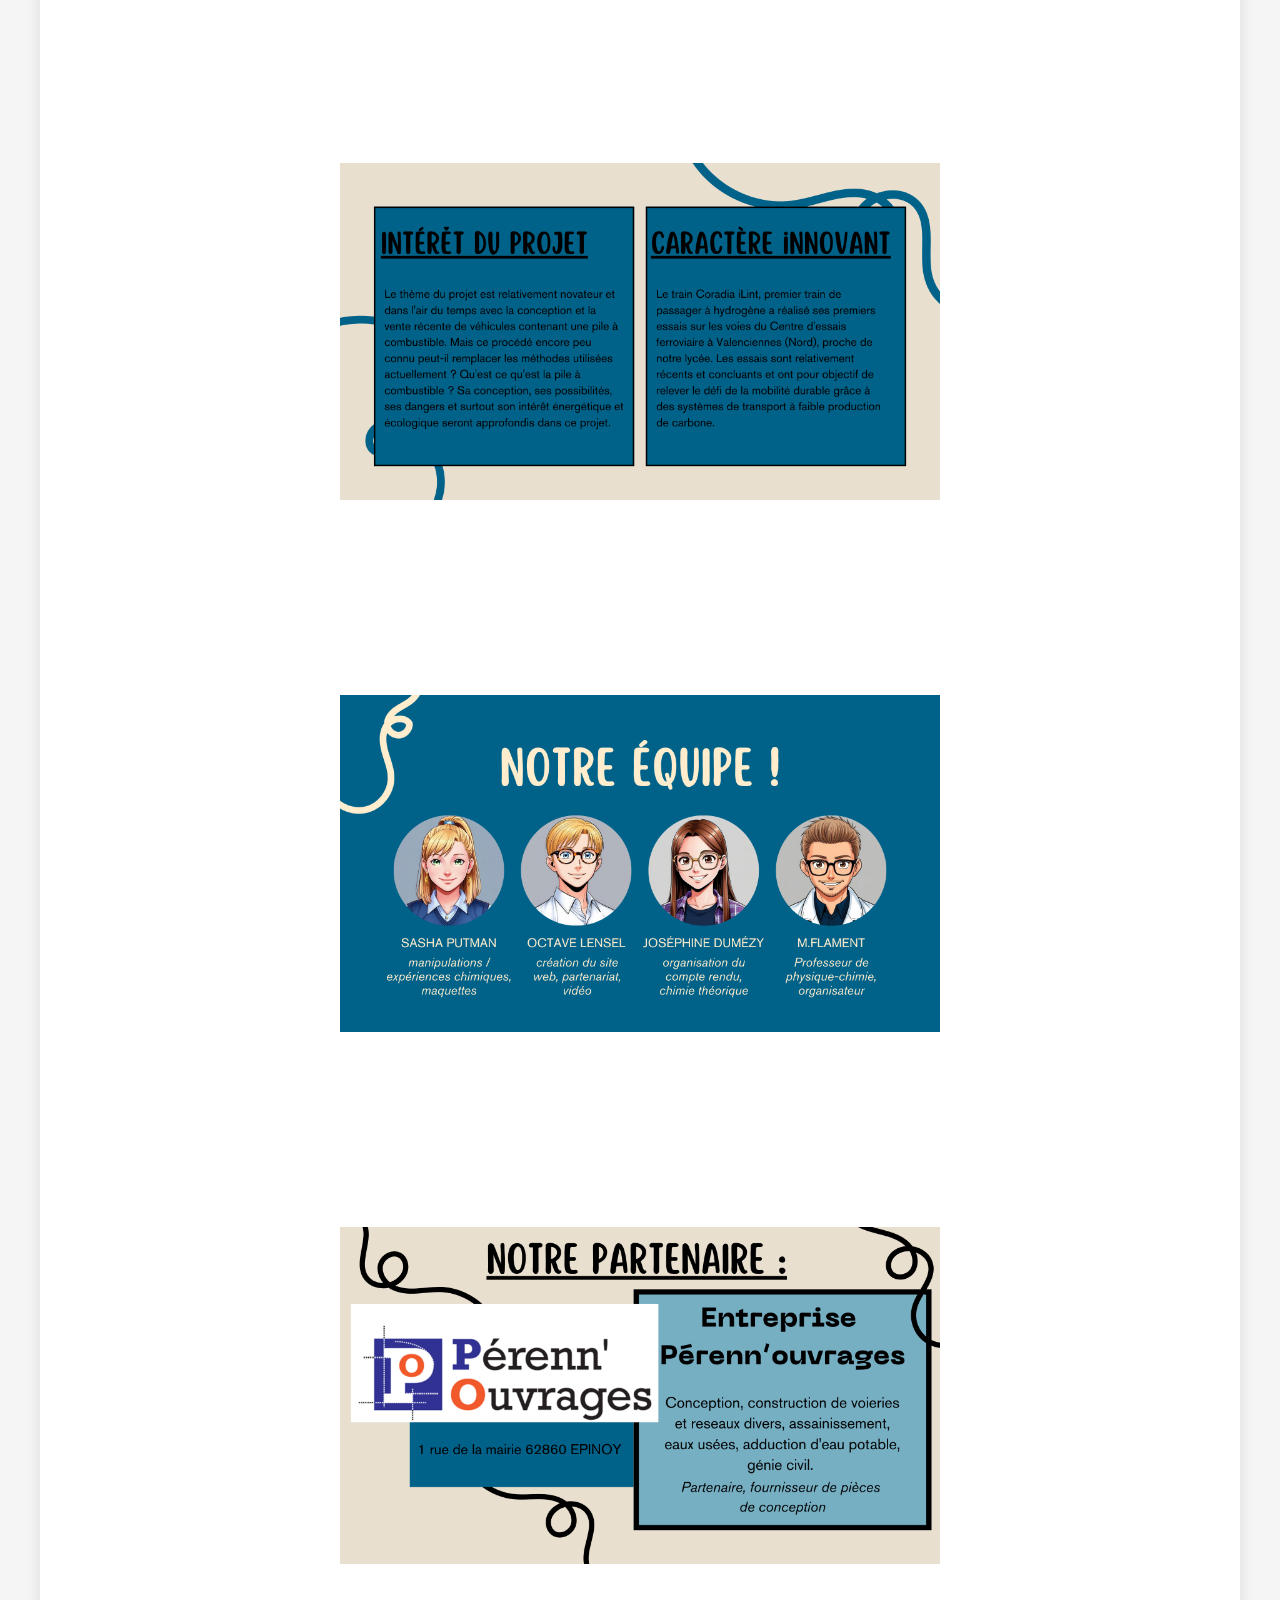
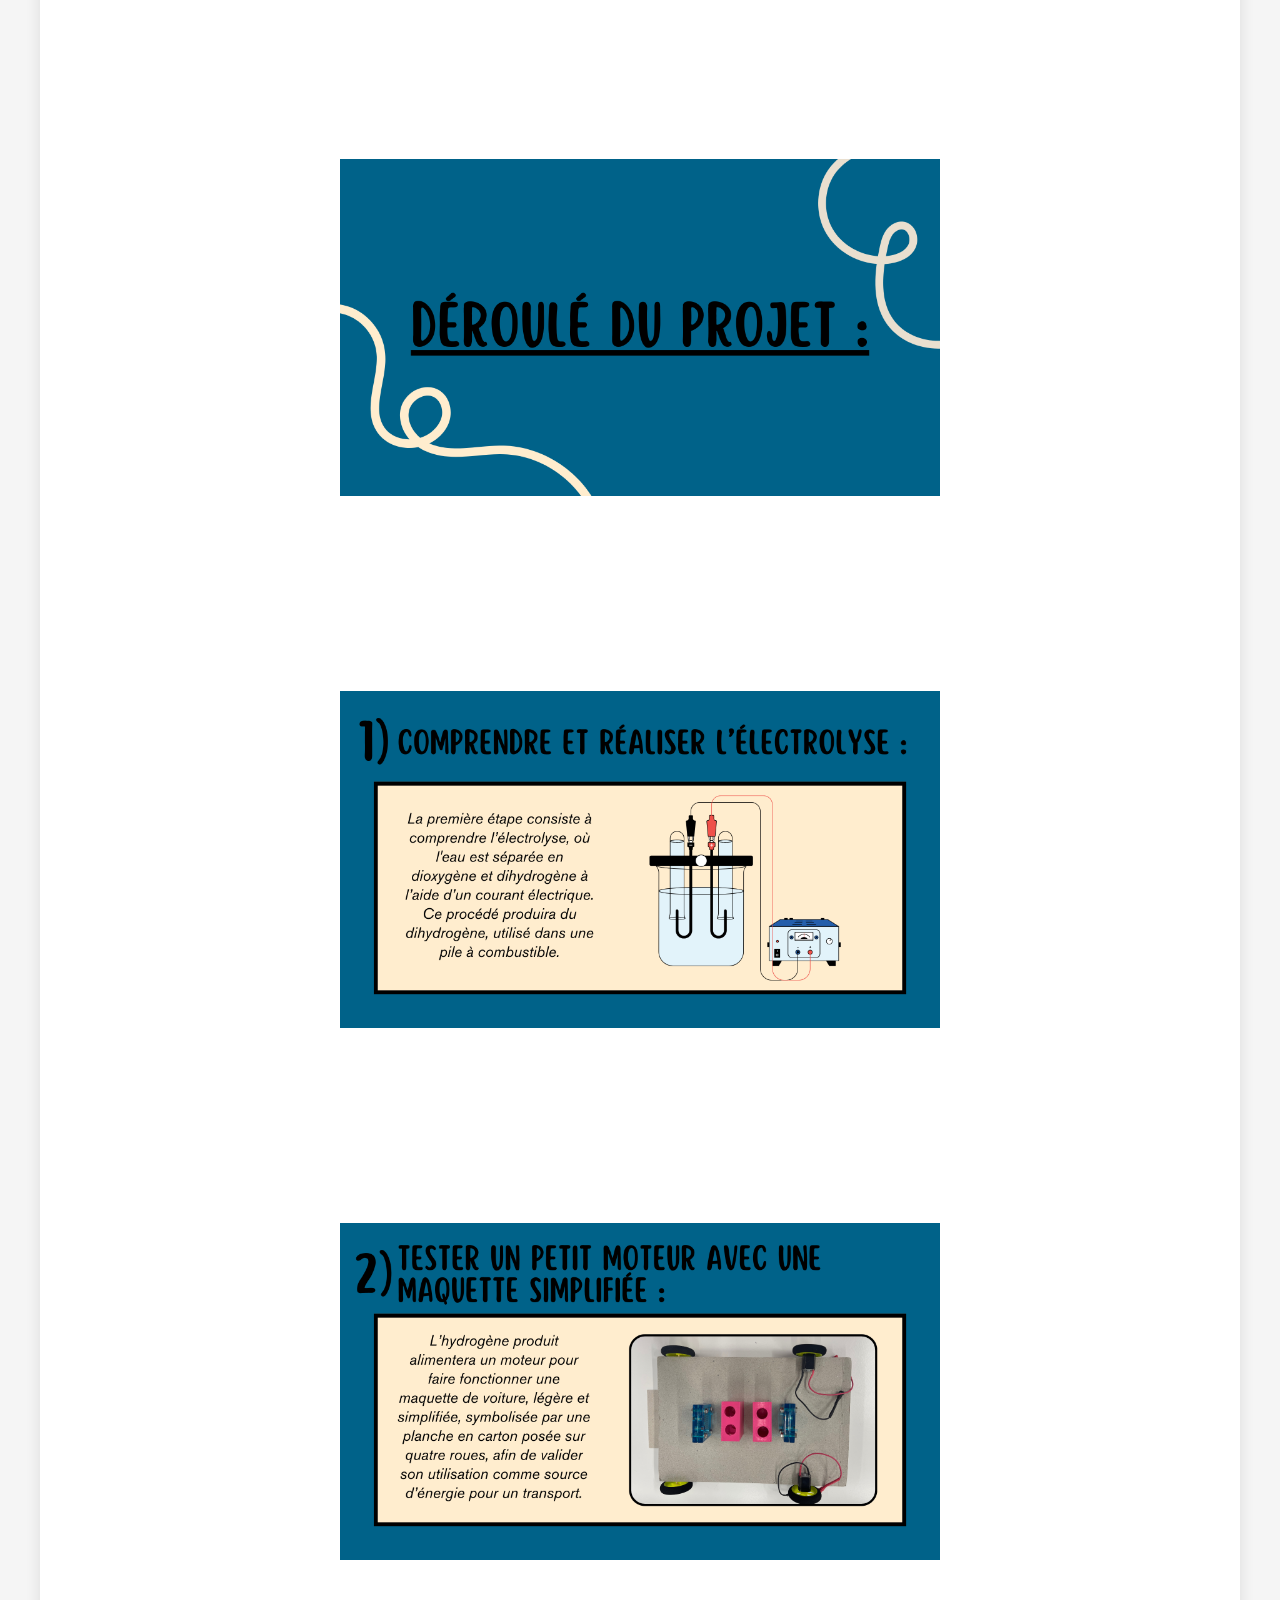
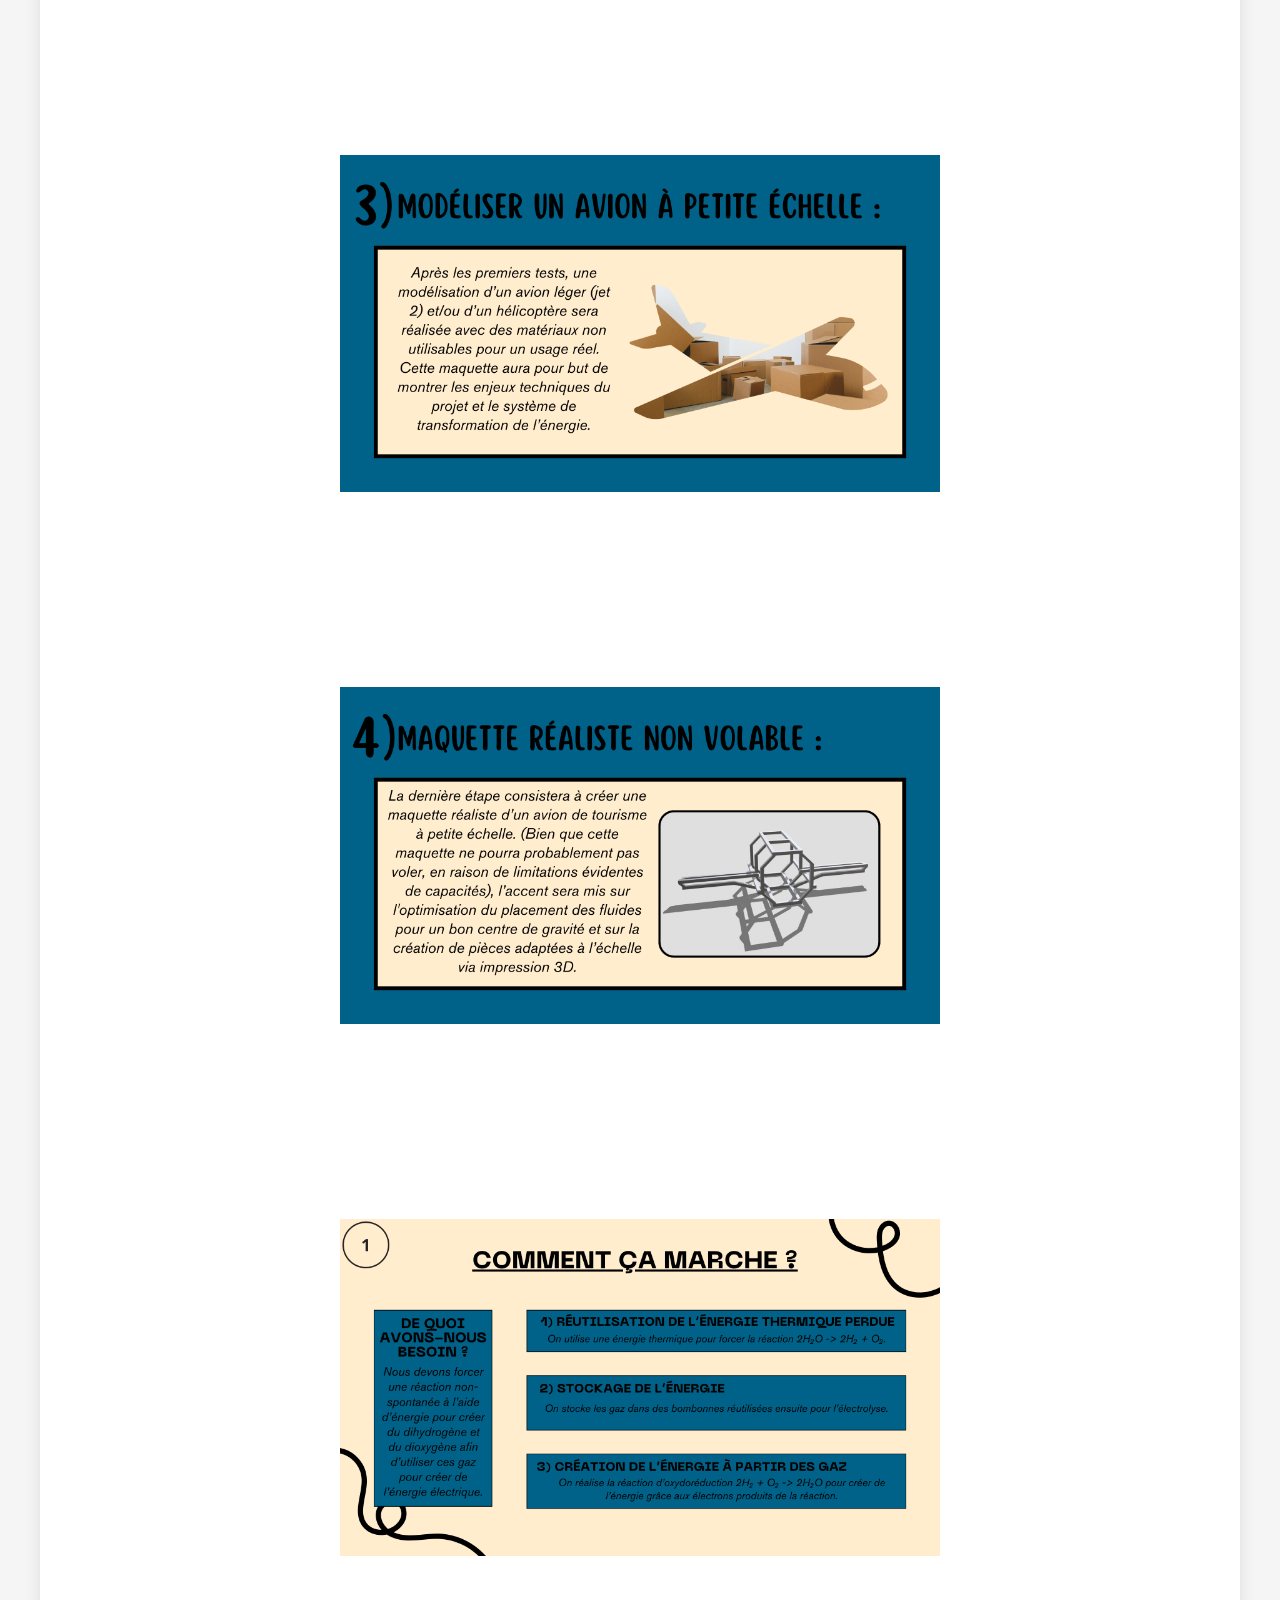
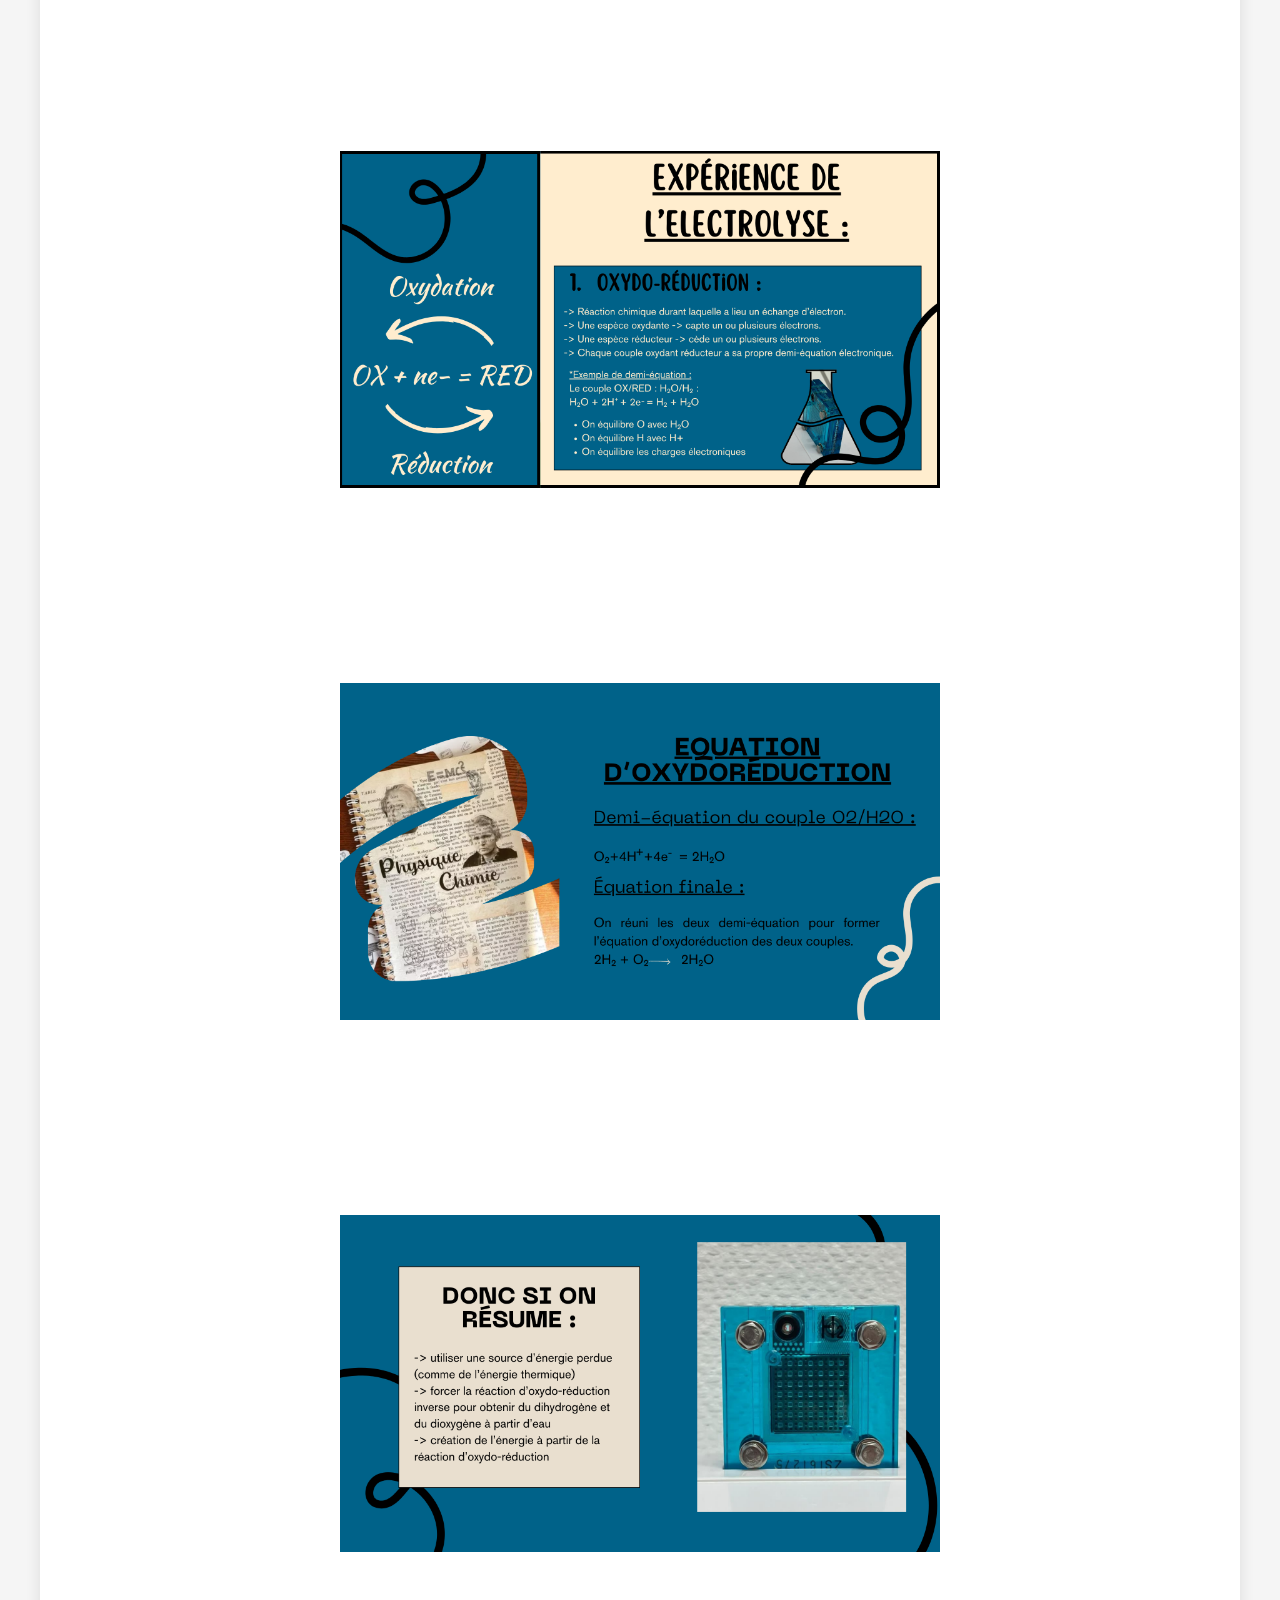
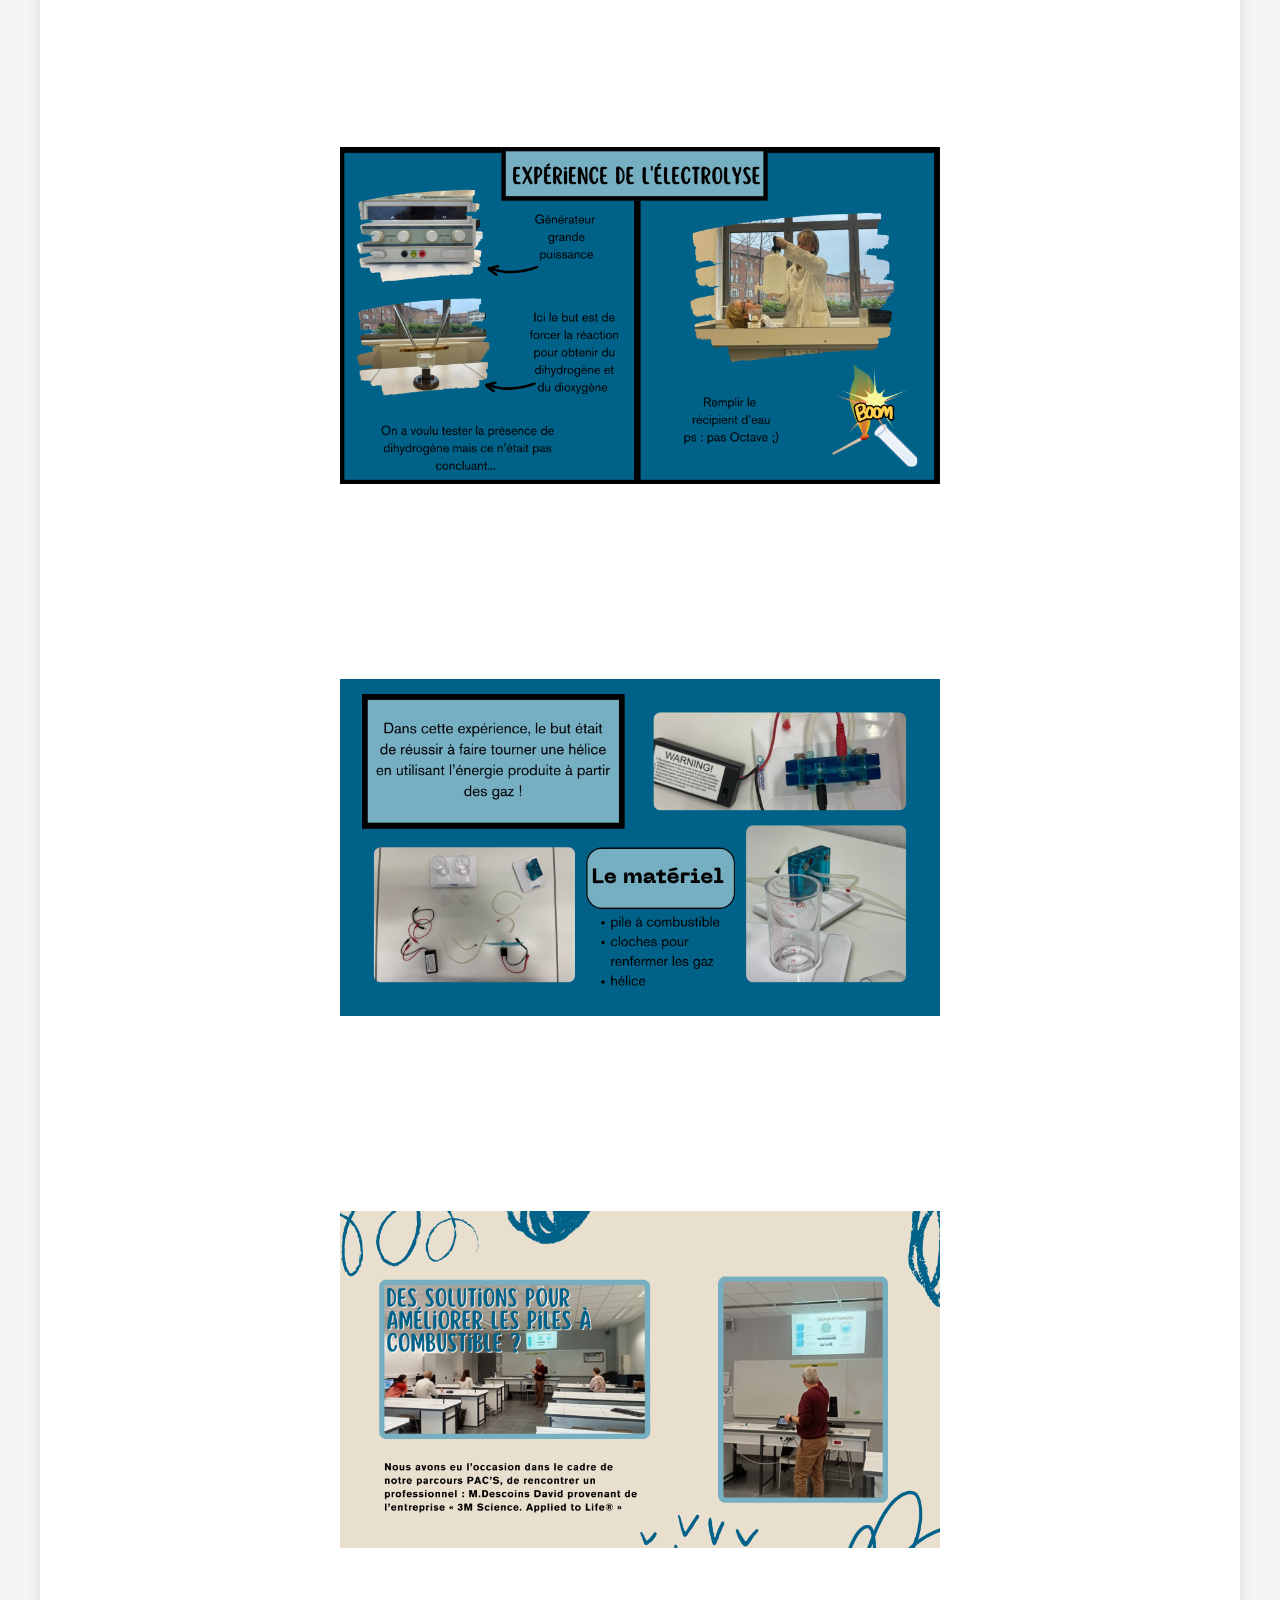
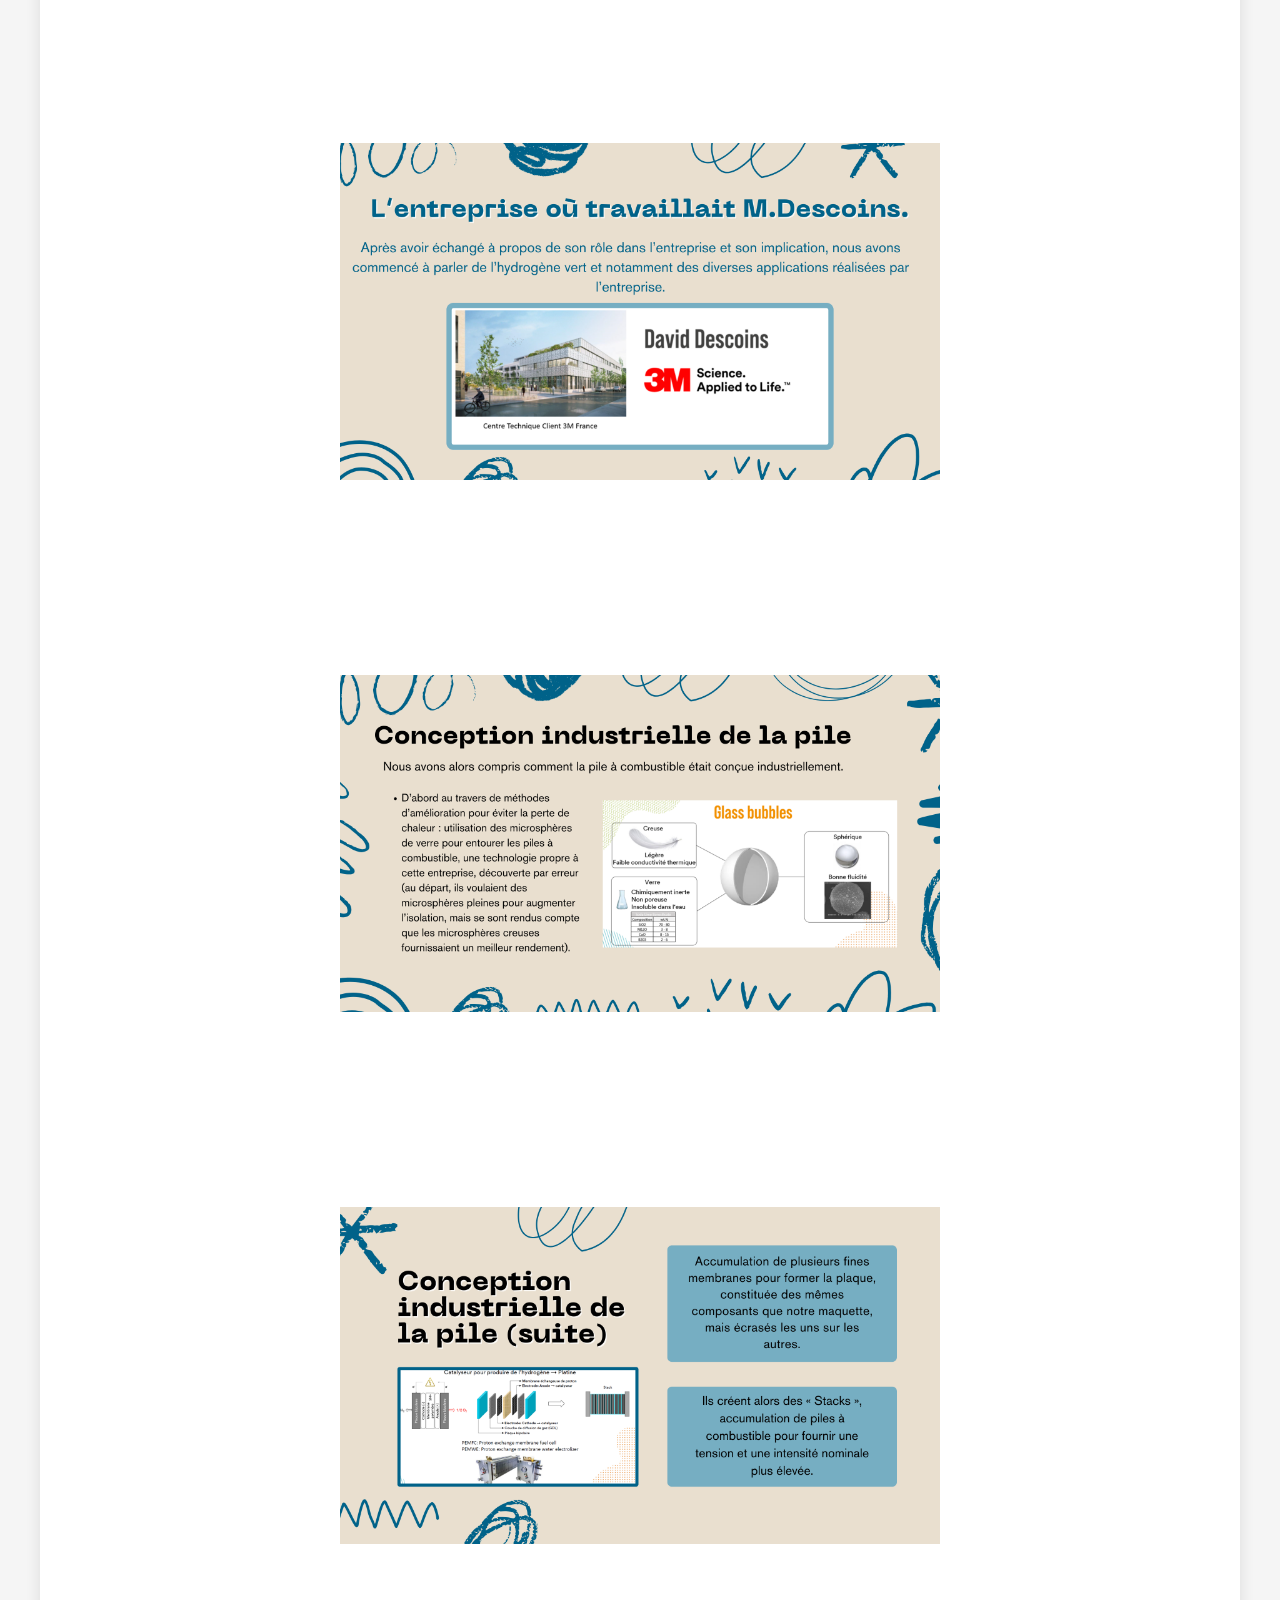
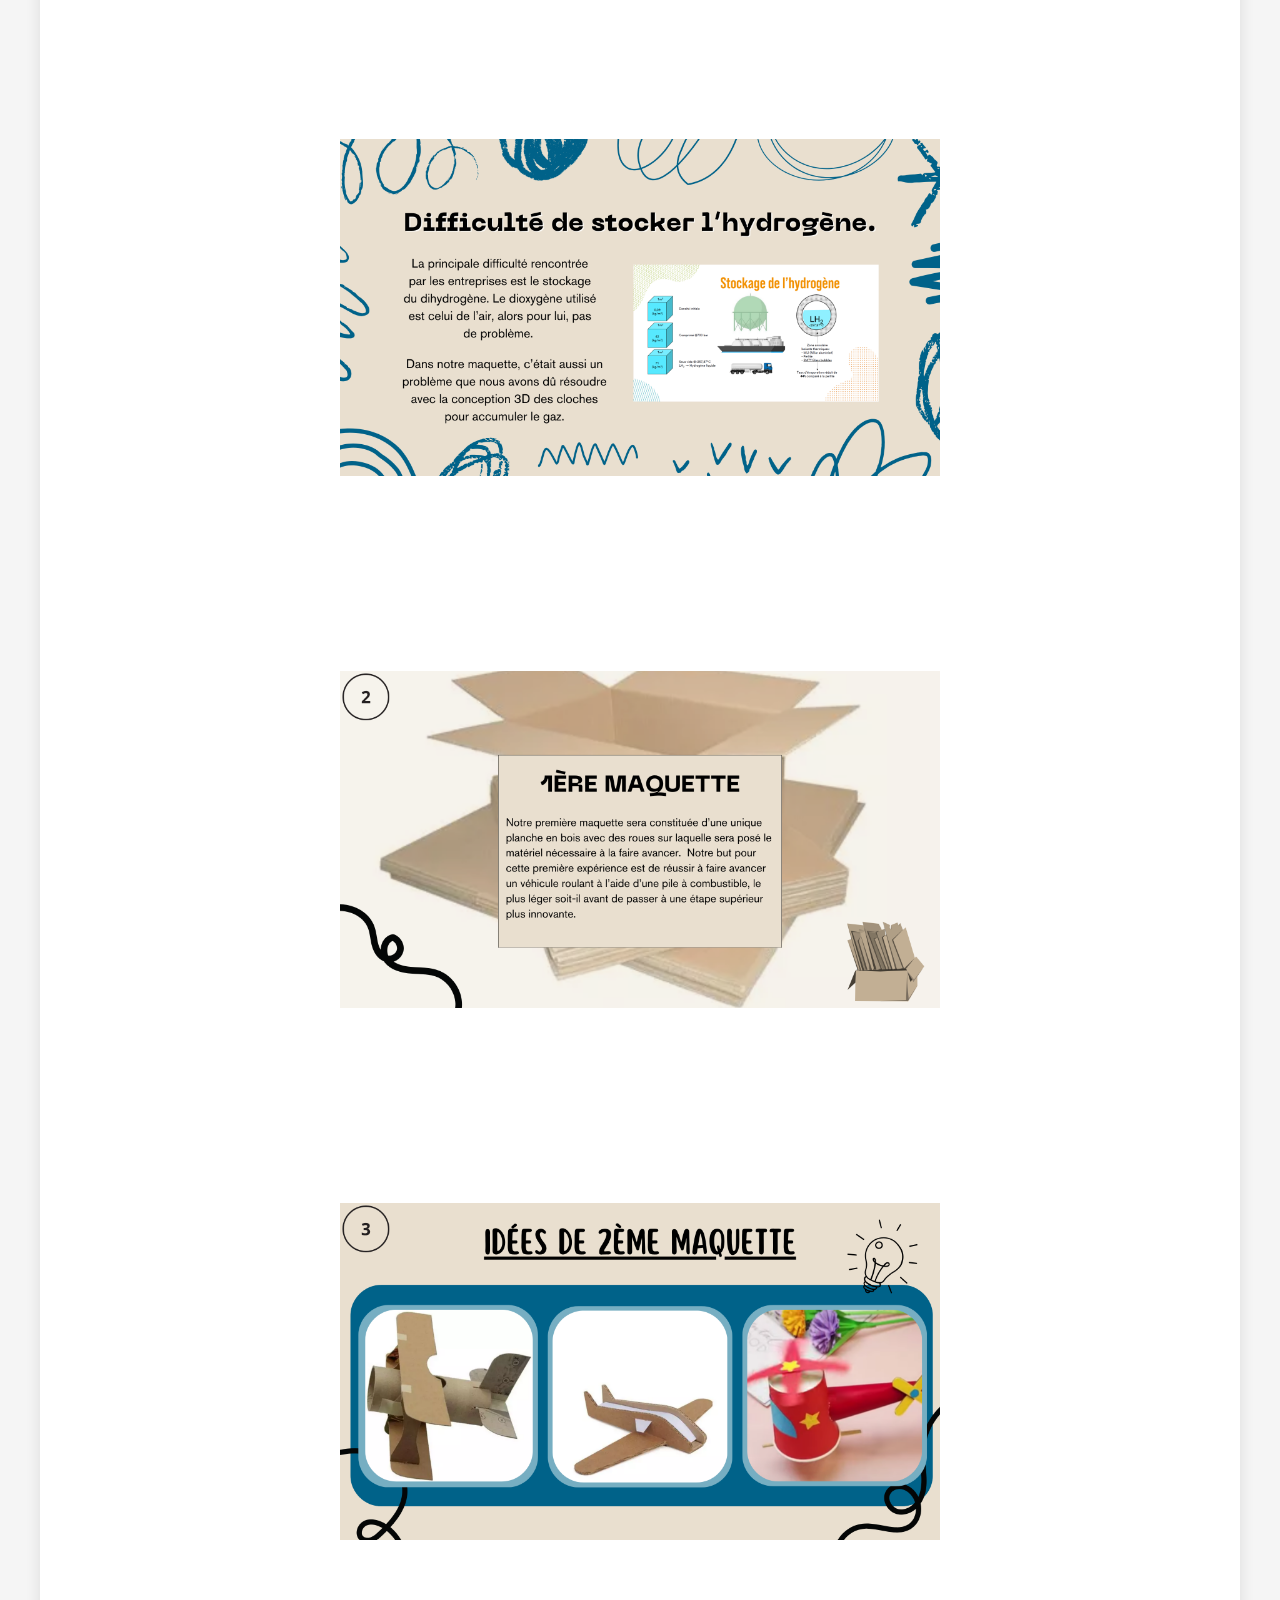
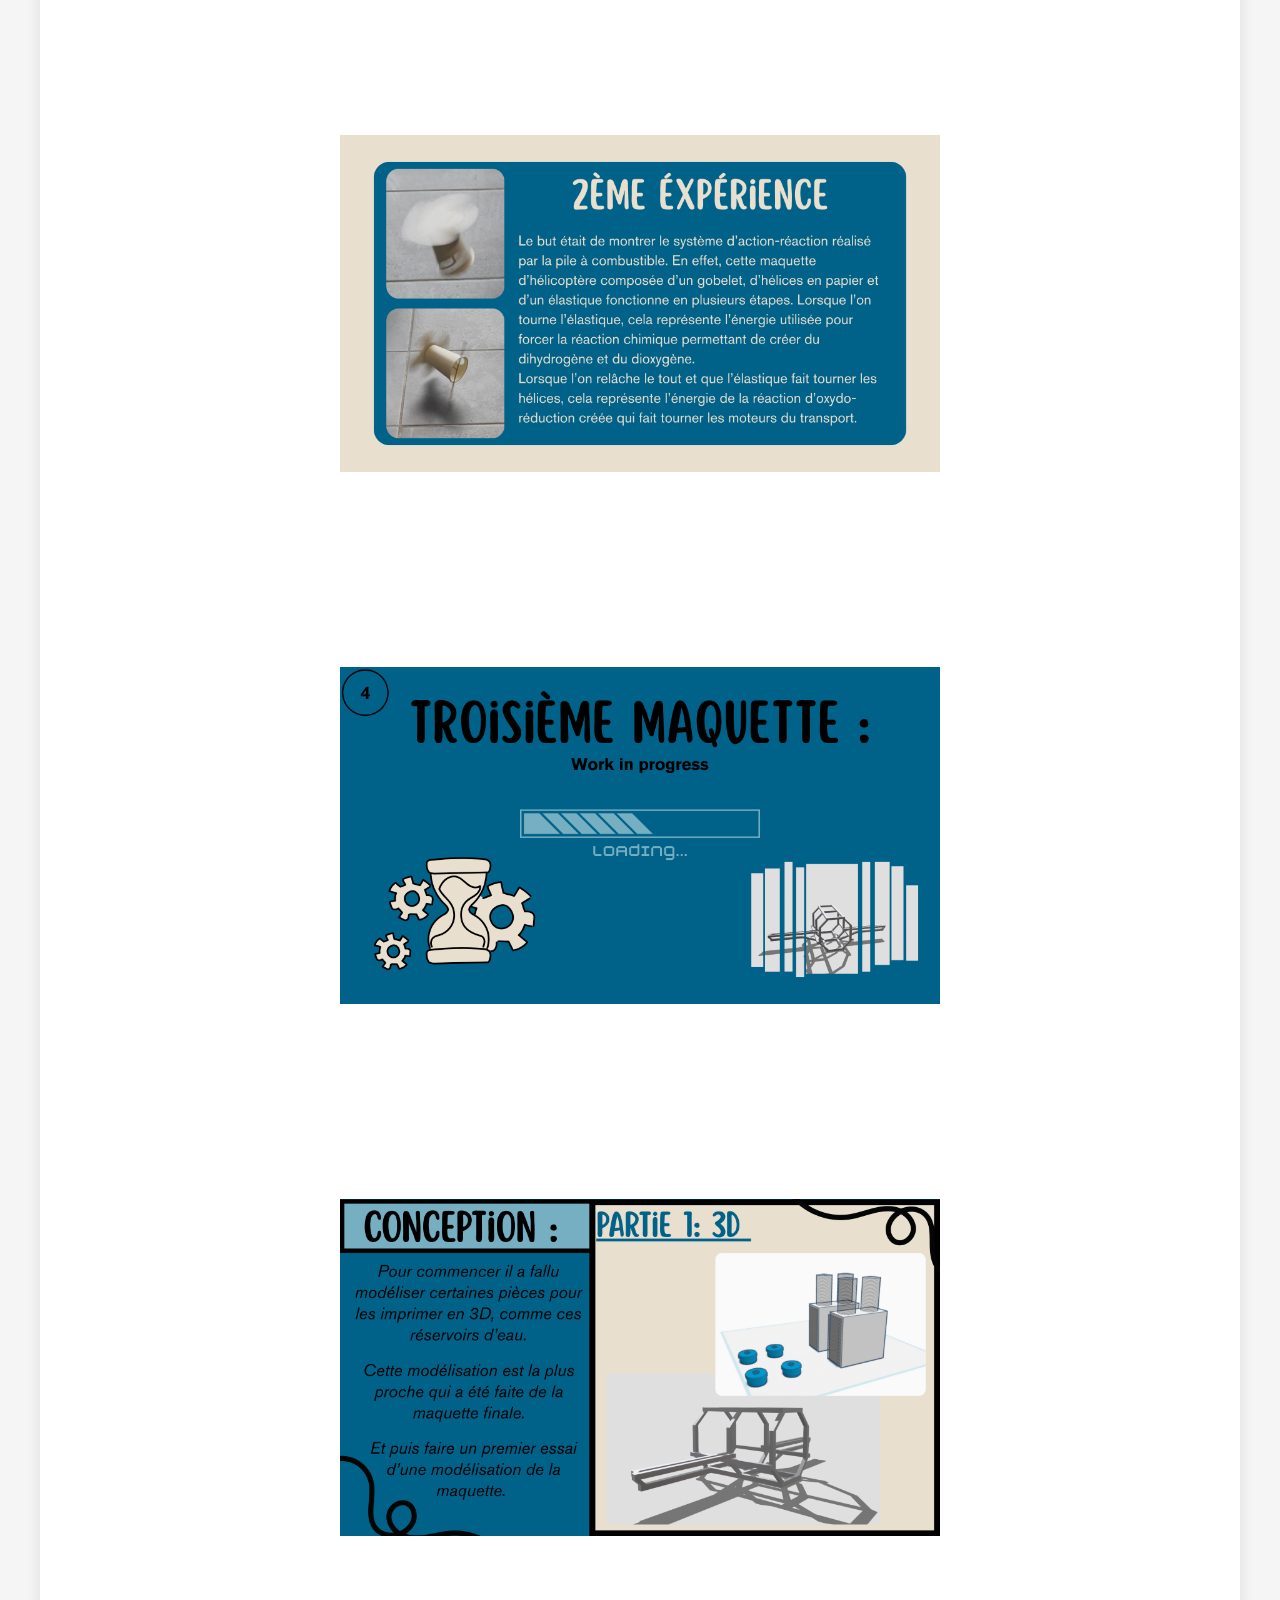
<file: page5.html>
<!DOCTYPE html>
<html lang="en">
<link rel="stylesheet" href="style.css">
<head>
    <meta charset="UTF-8">
    <meta name="viewport" content="width=device-width, initial-scale=1.0">
    <title>Projet H2</title>
</head>
<body>
    <header>
        <h1>Présentation du Projet </h1>
         <nav>
            <ul>
                 <li><a class="homebutton" href="index.html">
                    <svg xmlns="http://www.w3.org/2000/svg" viewBox="0 0 24 24" fill="currentColor" class="size-6">
                        <path d="M11.47 3.841a.75.75 0 0 1 1.06 0l8.69 8.69a.75.75 0 1 0 1.06-1.061l-8.689-8.69a2.25 2.25 0 0 0-3.182 0l-8.69 8.69a.75.75 0 1 0 1.061 1.06l8.69-8.689Z" />
                        <path d="m12 5.432 8.159 8.159c.03.03.06.058.091.086v6.198c0 1.035-.84 1.875-1.875 1.875H15a.75.75 0 0 1-.75-.75v-4.5a.75.75 0 0 0-.75-.75h-3a.75.75 0 0 0-.75.75V21a.75.75 0 0 1-.75.75H5.625a1.875 1.875 0 0 1-1.875-1.875v-6.198a2.29 2.29 0 0 0 .091-.086L12 5.432Z" />
                    </svg>
                </a></li>
                <br><br><br>
                <li1><a href="page2.html">Présentation du Projet et vidéo</a></li1>
                <li1><a href="page3.html">Création</a></li1>
                <li1><a href="page4.html">About Us</a></li1>
                <li1><a href="page5.html"> Diaporama de présentation</a></li1>
            </ul>
        </nav>
    </header>

  <main>
    <section>
        <div class= "img1">
            <svg xmlns="http://www.w3.org/2000/svg" viewBox="0 0 448 512"><!--!Font Awesome Free 6.7.2 by @fontawesome - https://fontawesome.com License - https://fontawesome.com/license/free Copyright 2025 Fonticons, Inc.--><path d="M96 0C43 0 0 43 0 96L0 416c0 53 43 96 96 96l288 0 32 0c17.7 0 32-14.3 32-32s-14.3-32-32-32l0-64c17.7 0 32-14.3 32-32l0-320c0-17.7-14.3-32-32-32L384 0 96 0zm0 384l256 0 0 64L96 448c-17.7 0-32-14.3-32-32s14.3-32 32-32zm32-240c0-8.8 7.2-16 16-16l192 0c8.8 0 16 7.2 16 16s-7.2 16-16 16l-192 0c-8.8 0-16-7.2-16-16zm16 48l192 0c8.8 0 16 7.2 16 16s-7.2 16-16 16l-192 0c-8.8 0-16-7.2-16-16s7.2-16 16-16z"/></svg>
        </div>
            <h2>Présentation du projet.</h2>
            <p>Voici la présentation de notre projet. Bonne lecture !</p>
                <div class = 'image-container'>
                    <img src="1.png"> </img>
                </div>
               <div class = 'image-container'>
                    <img src="2.png"> </img>
                </div>
                <div class = 'image-container'>
                     <img src="3.png"> </img>
                </div>
                <div class = 'image-container'>
                    <img src="4.png"> </img>
                </div>
                <div class = 'image-container'>
                    <img src="5.png"> </img>
                </div>
                <div class = 'image-container'>
                    <img src="6.png"> </img>
                </div>
                <div class = 'image-container'>
                    <img src="7.png"> </img>
                </div>
                <div class = 'image-container'>
                    <img src="8.png"> </img>
                </div>
                <div class = 'image-container'>
                    <img src="9.png"> </img>
                </div>
                <div class = 'image-container'>
                    <img src="10.png"> </img>
                </div>
                <div class = 'image-container'>
                    <img src="11.png"> </img>
                </div>
                <div class = 'image-container'>
                    <img src="12.png"> </img>
                </div>
                <div class = 'image-container'>
                    <img src="13.png"> </img>
                </div>
                <div class = 'image-container'>
                    <img src="14.png"> </img>
                </div>
                <div class = 'image-container'>
                    <img src="15.png"> </img>
                </div>
                <div class = 'image-container'>
                    <img src="16.png"> </img>
                </div>
                <div class = 'image-container'>
                    <img src="17.png"> </img>
                </div>
                <div class = 'image-container'>
                    <img src="18.png"> </img>
                </div>
                <div class = 'image-container'>
                    <img src="19.png"> </img>
                </div>
                <div class = 'image-container'>
                    <img src="20.png"> </img>
                </div>
                <div class = 'image-container'>
                    <img src="21.png"> </img>
                </div>
                <div class = 'image-container'>
                    <img src="22.png"> </img>
                </div>
                <div class = 'image-container'>
                    <img src="23.png"> </img>
                </div>
                <div class = 'image-container'>
                    <img src="24.png"> </img>
                </div>
                <div class = 'image-container'>
                    <img src="25.png"> </img>
                </div>
                <div class = 'image-container'>
                    <img src="26.png"> </img>
                </div>
                <div class = 'image-container'>
                    <img src="27.png"> </img>
                </div>
                <div class = 'image-container'>
                    <img src="28.png"> </img>
                </div>
                <div class = 'image-container'>
                    <img src="29.png"> </img>
                </div>
                <div class = 'image-container'>
                    <img src="30.png"> </img>
                </div>
                <div class = 'image-container'>
                    <img src="31.png"> </img>
                </div>
                <div class = 'image-container'>
                    <img src="32.png"> </img>
                </div>
                <div class = 'image-container'>
                    <img src="33.png"> </img>
                </div>
                <div class = 'image-container'>
                    <img src="34.png"> </img>
                </div>
                <div class = 'image-container'>
                    <img src="35.png"> </img>
                </div>
                <div class = 'image-container'>
                    <img src="36.png"> </img>
                </div>
                <div class = 'image-container'>
                    <img src="37.png"> </img>
                </div>
                <div class = 'image-container'>
                    <img src="38.png"> </img>
                </div>
        </section>
  </main>
<footer>
        <p>&copy; 2024 Présentation du Projet. Tous droits réservés.</p>
    </footer>
</body>
</html>
</file>
<file: style.css>
/* Base Styles */
body {
    font-family: 'Arial', sans-serif;
    line-height: 1.6;
    margin: 0;
    padding: 0;
    background-color: #f5f5f5; /* Light cream background */
    color: #333;
}

h2 {
    color: #0766A1; /* Modern blue color */
}

h1 {
    color: white; /* Color of headers in the header section */
}

a {
    color: #0766A1;
    text-decoration: none;
}

a:hover {
    text-decoration: underline;
}

header {
    background: #0766A1;
    color: white;
    padding: 2rem;
    text-align: center;
    box-shadow: 0px 2px 10px rgba(0, 0, 0, 0.1);
}

header h1 {
    font-size: 3rem;
}

nav ul {
    list-style: none;
    padding: 0;
}

nav li {
    display: inline;
    margin-right: 20px;
}

nav a {
    color: white;
    font-size: 1.1rem;
}

.homebutton svg {
    width: 24px; /* Logo size reduced */
    height: 24px; /* Logo size reduced */
    vertical-align: middle;
}

/* Main Content */
main {
    padding: 3rem 2rem;
    max-width: 1200px;
    margin: 0 auto;
}

section {
    margin-bottom: 3rem;
    padding: 2rem;
    background-color: #fff;
    border-radius: 8px;
    box-shadow: 0px 2px 15px rgba(0, 0, 0, 0.1);
}

section h2 {
    font-size: 2rem;
    margin-bottom: 1rem;
}

/* Video container */
.video-container {
    display: flex;
    justify-content: center;
    margin-top: 2rem;
}

.video-container iframe, .video-container video {
    width: 100%;
    max-width: 800px;  /* Limite de largeur de la vidéo */
    height: 450px; /* Taille ajustée de la vidéo */
    border-radius: 8px;
}

/* Footer */
footer {
    text-align: center;
    padding: 2rem;
    background: #0766A1;
    color: white;
    margin-top: 3rem;
}

footer p {
    margin: 0;
    font-size: 1rem;
}

/* Person section for About Us */
.person-container {
    display: flex;
    justify-content: space-between;
    gap: 20px;
}

.person {
    flex: 1;
    text-align: center;
    background-color: #fff;
    padding: 1rem;
    border: 2px solid #0766A1;
    border-radius: 8px;
}

.person img {
    width: 150px;
    height: 150px;
    border-radius: 50%;
    margin-bottom: 1rem;
}

.person h3 {
    margin: 0.5rem 0;
}

.person p {
    margin: 0.5rem 0;
}

.img svg {
    width: 24px; /* Logo size reduced */
    height: 24px; /* Logo size reduced */
    vertical-align: left;
}

.img1 svg {
    width: 24px; /* Logo size reduced */
    height: 24px; /* Logo size reduced */
    vertical-align: left;
}
li1 {
    background-color: white;
    color: #0766A1;
    padding: 10px;
    border-radius: 5px;
    display: inline-block;
    margin: 5px;
}

li1 a {
    color: #0766A1;
    text-decoration: none;
    font-weight: bold;
}

li1 a:visited {
    color: #0766A1;
}

li1:hover {
    background-color: #f0f0f0;
}
li {
    padding: 10px;
    border-radius: 5px;
    display: inline-block;
    margin: 5px;
}
.image-container {
    max-width: 600px;  /* Limite de largeur de la vidéo */
    height: 500px;
    display: flex;
    justify-content: center;
    margin: auto; 
    margin-top: 2rem;
    horizontal-align: center;
}
.image-container img {
    max-width: 100%;
    max-height: 100%;
    height: auto;
    width: auto;
    object-fit: contain; /* Assure que l'image s'adapte sans être déformée */
}
</file>
